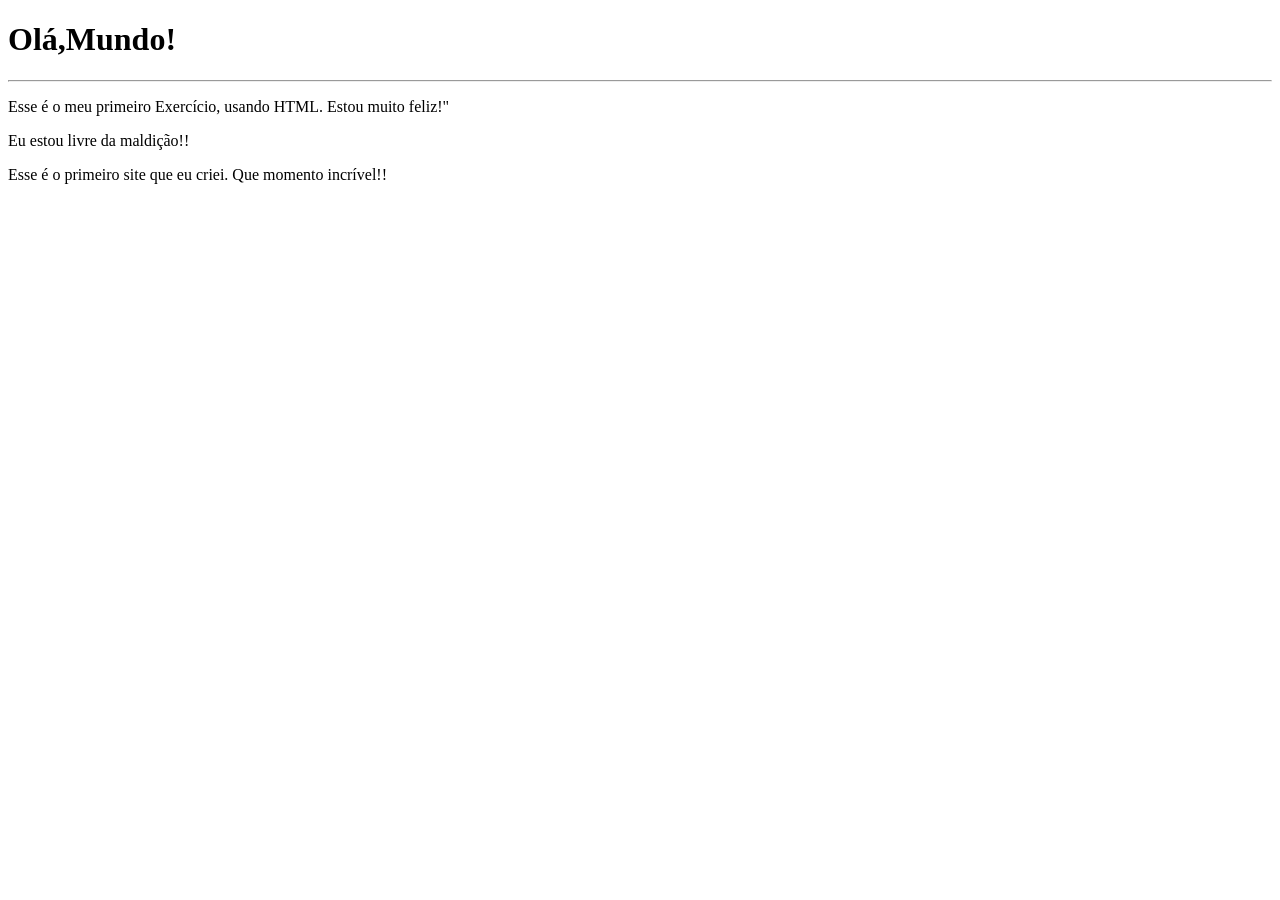
<file: Modulos/modulo1/exercicios/ex001/index.html>
<!DOCTYPE html>
<html lang="en">
<head>
    <meta charset="UTF-8">
    <meta name="viewport" content="width=device-width, initial-scale=1.0">
    <title>Meu primeiro exercício</title>
</head>
<body>
    <h1>Olá,Mundo!</h1>
    <hr>
    <p>Esse é o meu primeiro Exercício, usando HTML. Estou muito feliz!"</p>
    <p>Eu estou livre da maldição!!</p>
    <p>Esse é o primeiro site que eu criei. Que momento incrível!!</p>
    
    
</body>
</html>
</file>
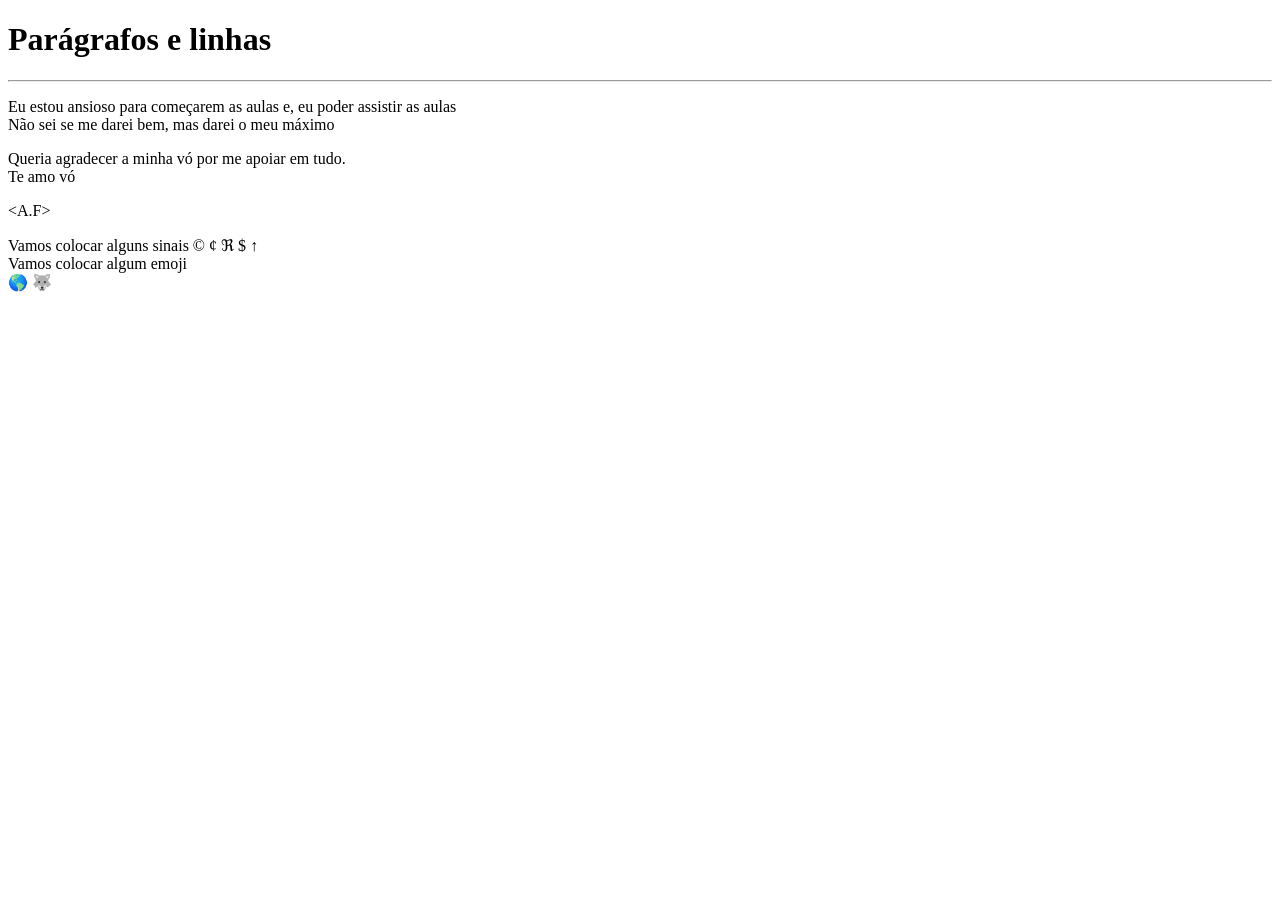
<file: Modulos/modulo1/exercicios/ex002/index.html>
<!DOCTYPE html>
<html lang="pt-br">
<head>
    <meta charset="UTF-8">
    <meta name="viewport" 
    content="width=device-width, initial-scale=1.0">
    <title>Parágrafos</title>
</head>
<body>
    <h1>Parágrafos e linhas</h1>
    <hr>
    <p>Eu estou ansioso para começarem as aulas e, eu poder assistir as aulas <br>Não sei se me darei bem, mas darei o meu máximo</p>
    <p>Queria agradecer a minha vó por me apoiar em tudo. <br>Te amo vó</p>
    <p>&lt;A.F&gt; <!--LESS THAN (Menor que), GREATER THAN (Maior que)--></p>
    <p>Vamos colocar alguns sinais
        &copy;
        &cent;
        &real;
        &dollar;
        &uparrow;
        <br>
        Vamos colocar algum emoji
        <br>
        &#x1F30E;
        &#x1F43A;
    </p>
    
</body>
</html>
</file>
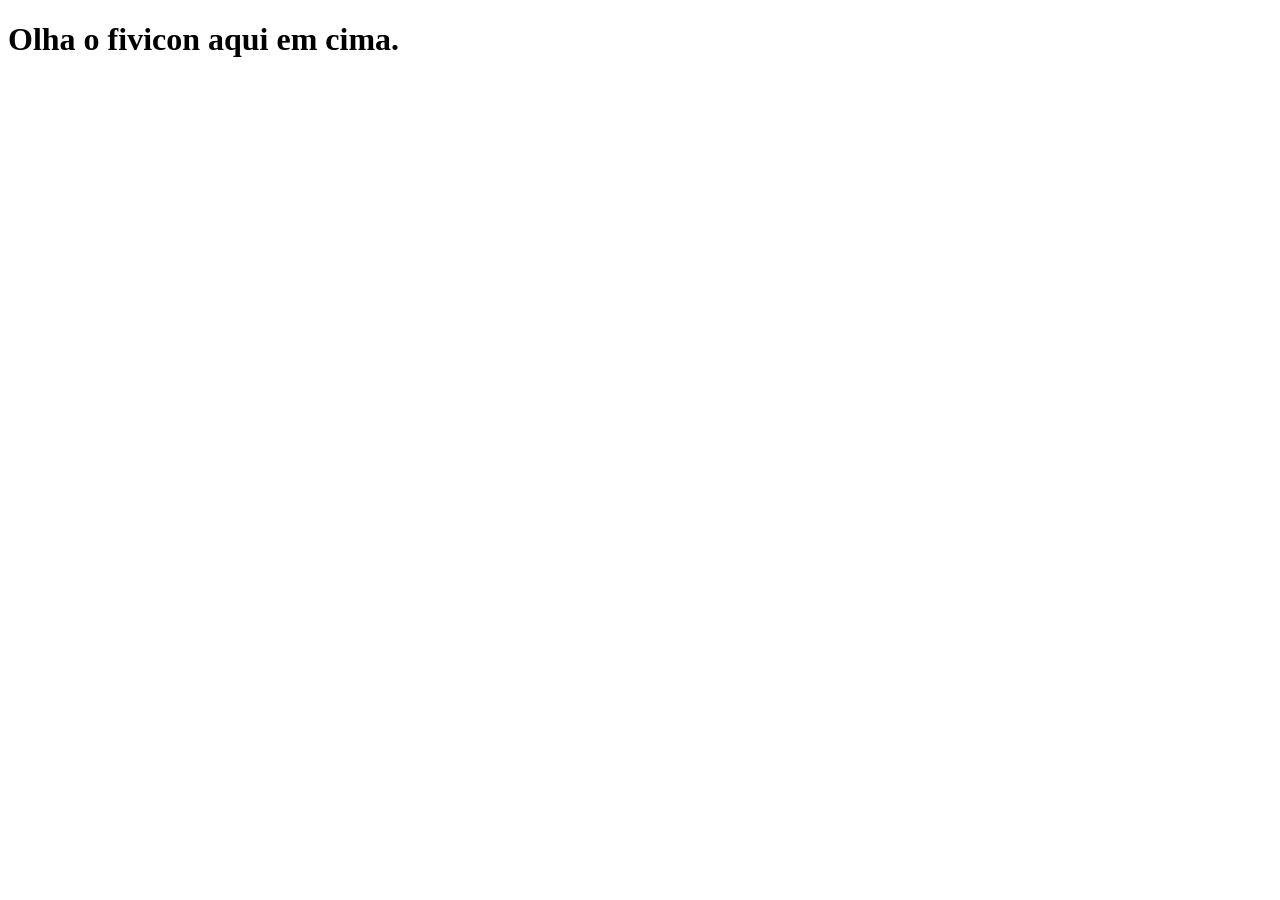
<file: Modulos/modulo1/exercicios/ex004/index.html>
<!DOCTYPE html>
<html lang="pt-br">
<head>
    <meta charset="UTF-8">
    <meta name="viewport" content="width=device-width, initial-scale=1.0">
    <link rel="shortcut icon" href="favicon.ico" type="image/x-icon">
    <title>Favicon</title>
</head>
<body>
    <h1>Olha o fivicon aqui em cima.</h1>
    
</body>
</html>
</file>
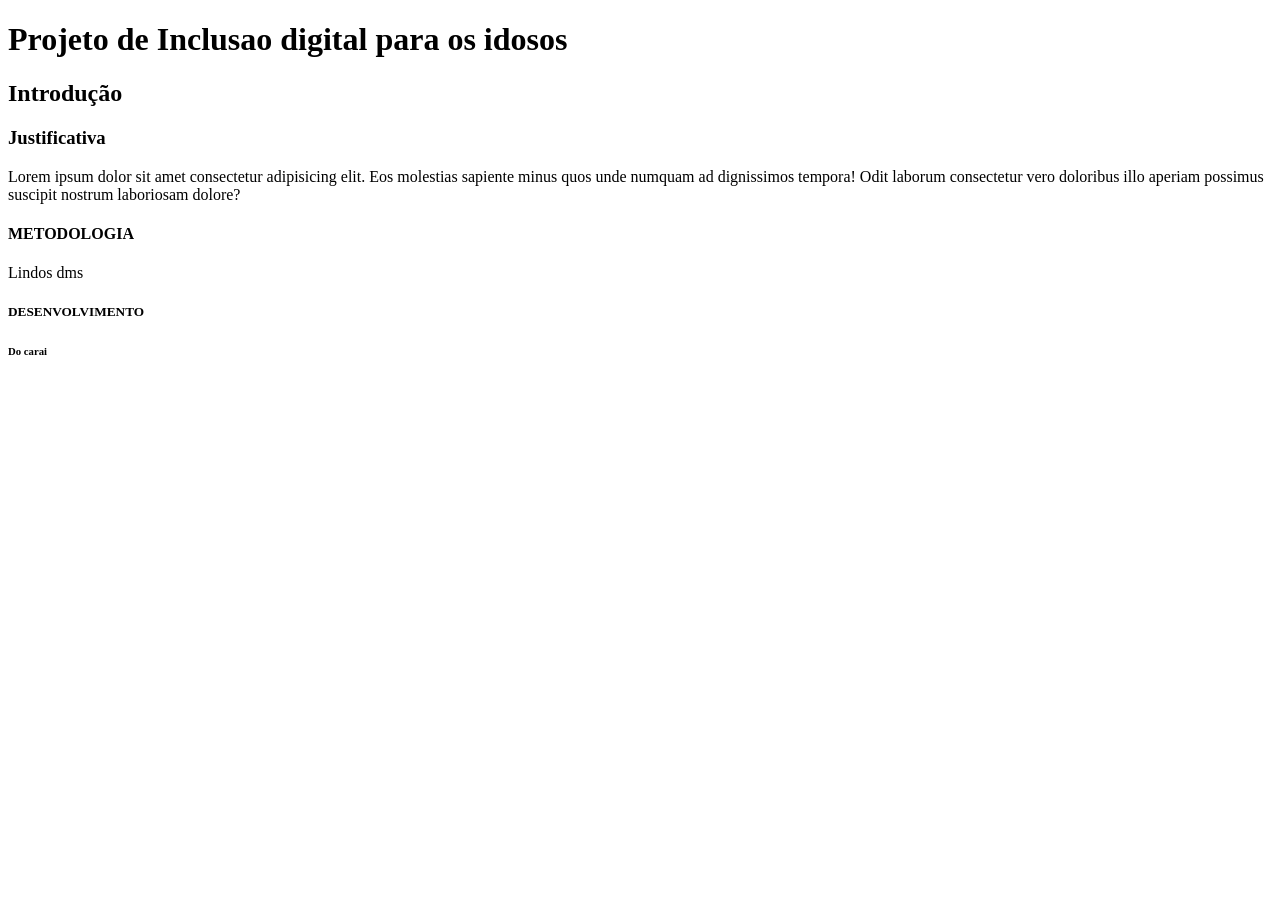
<file: Modulos/modulo1/exercicios/ex006/index.html>
<!DOCTYPE html>
<html lang="pt-br">
<head>
    <meta charset="UTF-8">
    <meta name="viewport" content="width=device-width, initial-scale=1.0">
    <link rel="shortcut icon" href="favicon.ico" type="image/x-icon">
    <title>Hierarquia de Titulos</title>
</head>
<body>
    <h1>Projeto de Inclusao digital para os idosos</h1>
    <h2>Introdução</h2>
    <h3>Justificativa</h3>
    <p>Lorem ipsum dolor sit amet consectetur adipisicing elit. Eos molestias sapiente minus quos unde numquam ad dignissimos tempora! Odit laborum consectetur vero doloribus illo aperiam possimus suscipit nostrum laboriosam dolore?</p>
    <h4>METODOLOGIA</h4>
    <p>Lindos dms</p>
    <h5>DESENVOLVIMENTO</h5>
    <H6>Do carai</H6>
</body>
</html>
</file>
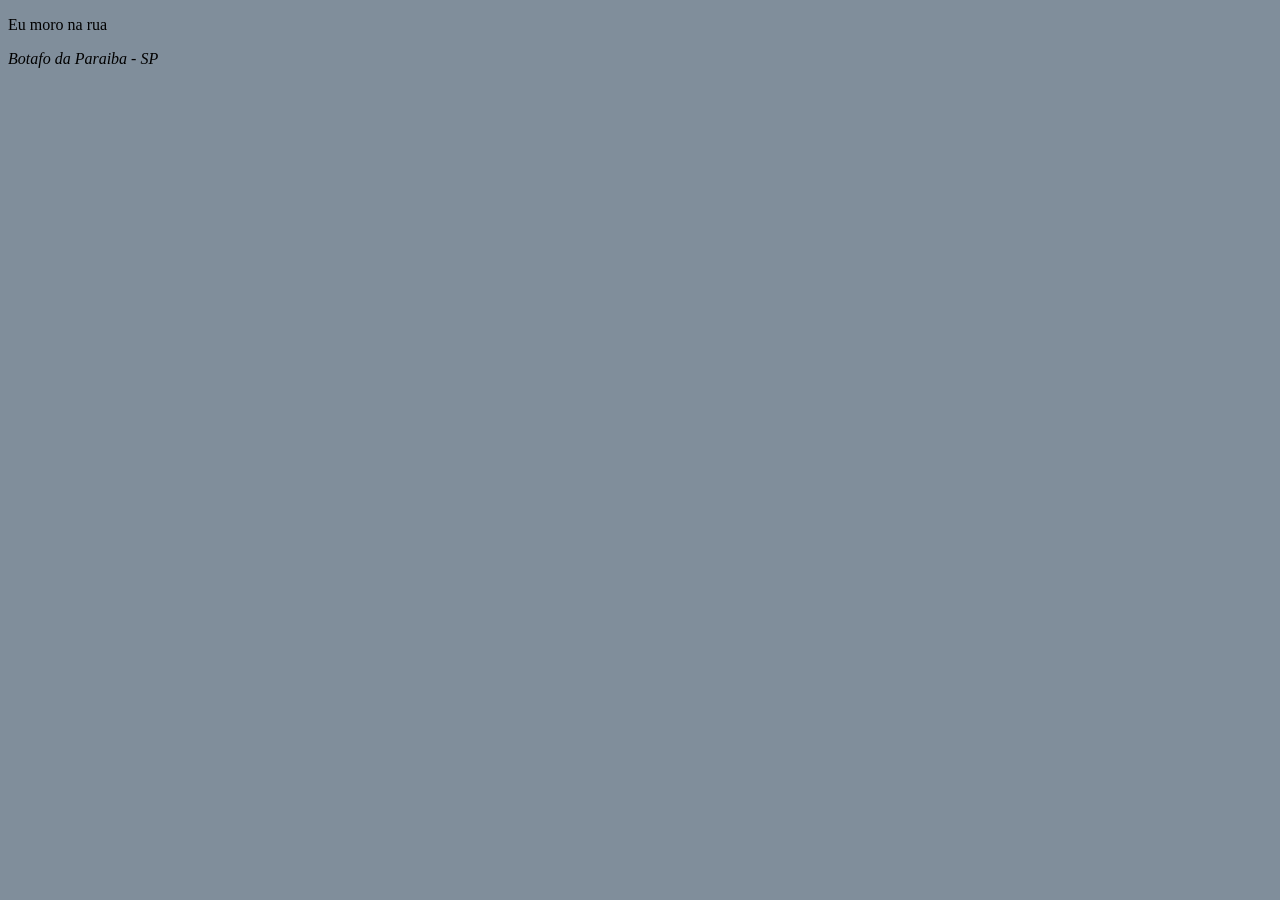
<file: Modulos/modulo1/exercicios/ex007/index.html>
<!DOCTYPE html>
<html lang="pt-br">
<head>
    <meta charset="UTF-8">
    <meta name="viewport" content="width=device-width, initial-scale=1.0">
    <link rel="shortcut icon" href="favicon.ico" type="image/x-icon">
    <title>Document</title>
    <style>
        body {
            background-color: rgb(128, 142, 155);
        }
    </style>
</head>
<body>
    <p>
        Eu moro na rua <address>Botafo da Paraiba - SP</address>
    </p>
    
</body>
</html>
</file>
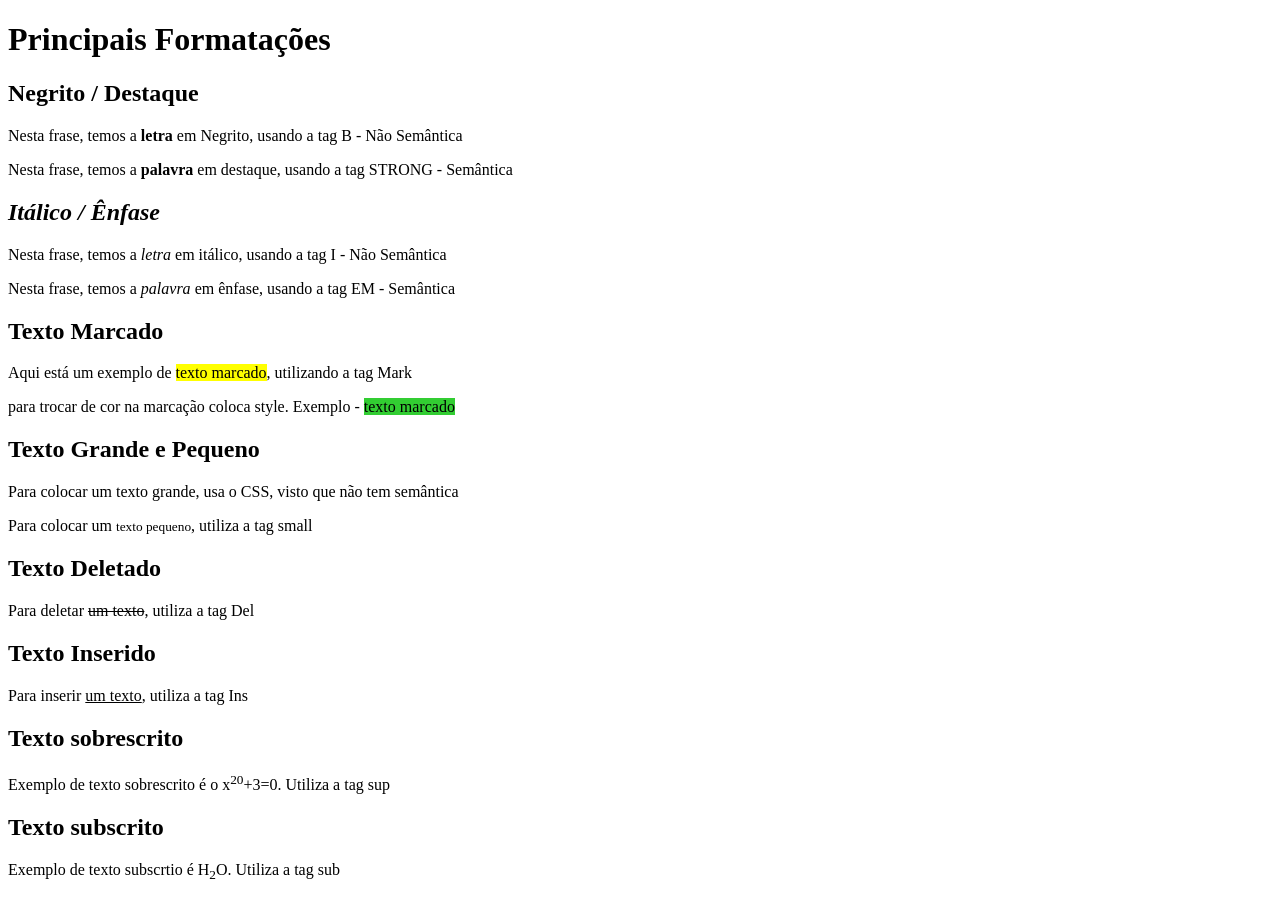
<file: Modulos/modulo1/exercicios/ex008/index.html>
<!DOCTYPE html>
<html lang="pt-br">
<head>
    <meta charset="UTF-8">
    <meta name="viewport" content="width=device-width, initial-scale=1.0">
    <link rel="shortcut icon" href="favicon.ico" type="image/x-icon">
    <title>Formatação de Textos</title>
</head>
<body>
    <h1>Principais Formatações</h1>
    <h2><strong>Negrito / Destaque</strong></h2>
    <p>Nesta frase, temos a <b>letra</b> em Negrito, usando a tag B - Não Semântica</p>
    <p>Nesta frase, temos a <strong>palavra</strong> em destaque, usando a tag STRONG - Semântica</p>
    <h2><em>Itálico / Ênfase</em></h2>
    <p>Nesta frase, temos a <i>letra</i> em itálico, usando a tag I - Não Semântica</p>
    <p>Nesta frase, temos a <em>palavra</em> em ênfase, usando a tag EM - Semântica</p>
    <h2>Texto Marcado</h2>
    <p>Aqui está um exemplo de <mark>texto marcado</mark>, utilizando a tag Mark</p>
    <p>para trocar de cor na marcação coloca style. Exemplo - <mark style="background-color: limegreen;">texto marcado</mark></p>
    <h2>Texto Grande e Pequeno</h2>
    <p>Para colocar um texto grande, usa o CSS, visto que não tem semântica</p>
    <p>Para colocar um <small>texto pequeno</small>, utiliza a tag small</p>
    <h2>Texto Deletado</h2>
    <p>Para deletar <del>um texto</del>, utiliza a tag Del</p>
    <h2>Texto Inserido</h2>
    <p>Para inserir <ins>um texto</ins>, utiliza a tag Ins</p>
    <h2>Texto sobrescrito</h2>
    <p>Exemplo de texto sobrescrito é o x<sup>20</sup>+3=0. Utiliza a tag sup</p>
    <h2>Texto subscrito</h2>
    <p>Exemplo de texto subscrtio é H<sub>2</sub>O. Utiliza a tag sub</p>

</body>
</html>
</file>
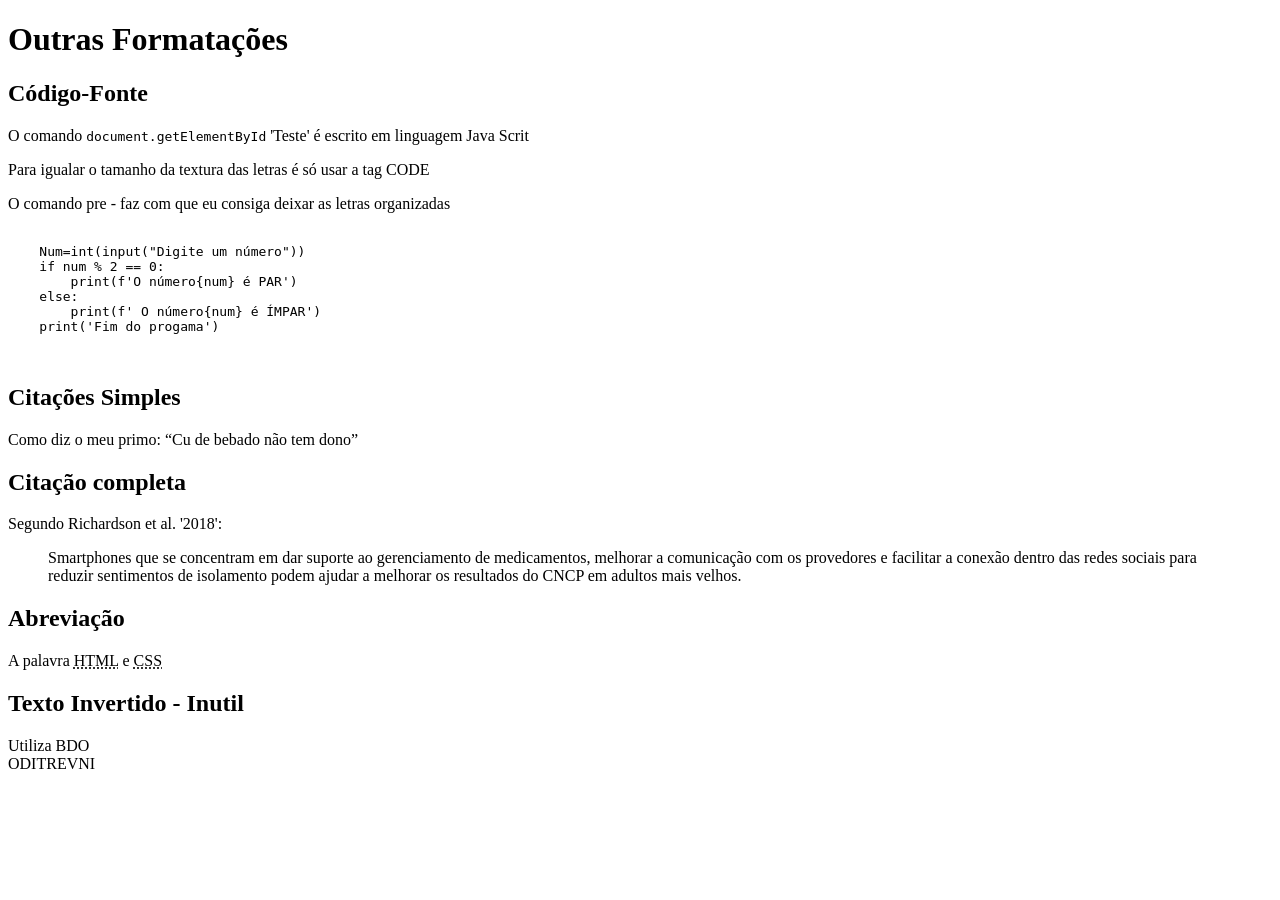
<file: Modulos/modulo1/exercicios/ex008b/index.html>
<!DOCTYPE html>
<html lang="pt-br">
<head>
    <meta charset="UTF-8">
    <meta name="viewport" content="width=device-width, initial-scale=1.0">
   <link rel="shortcut icon" href="favicon.ico" type="image/x-icon">
    <title>Outras formatações</title>
</head>
<body>
    <h1>Outras Formatações</h1>
    <h2>Código-Fonte</h2>
    <p>O comando <code>document.getElementById</code> 'Teste' é escrito em linguagem Java Scrit</p>
    <p>Para igualar o tamanho da textura das letras é só usar a tag CODE</p>
    <p>O comando pre - faz com que eu consiga deixar as letras organizadas</p>
    <pre>
        <code>
    Num=int(input("Digite um número"))
    if num % 2 == 0:
        print(f'O número{num} é PAR')
    else:
        print(f' O número{num} é ÍMPAR') 
    print('Fim do progama')
        </code>
    </pre>
    <h2>Citações Simples</h2>
    <p>Como diz o meu primo: <q>Cu de bebado não tem dono</q></p>
    
    <h2>Citação completa</h2>

    <p>Segundo Richardson et al. '2018': </p>
        <blockquote cite="https://pubmed.ncbi.nlm.nih.gov/28108642/">
            Smartphones que se concentram em dar suporte ao gerenciamento de medicamentos, melhorar a comunicação com os provedores e facilitar a conexão dentro das redes sociais para reduzir sentimentos de isolamento podem ajudar a melhorar os resultados do CNCP em adultos mais velhos.
        </blockquote>
    <h2> Abreviação</h2>
    <p>A palavra <abbr title="HyperText Markup Language">HTML</abbr> e <abbr title="Cascading Style Sheets">CSS</abbr></p>
    <h2>Texto Invertido - Inutil</h2>
    <p>Utiliza BDO <br> <bdo dir="rtl">INVERTIDO</bdo></p>
    
        

</body>
</html>
</file>
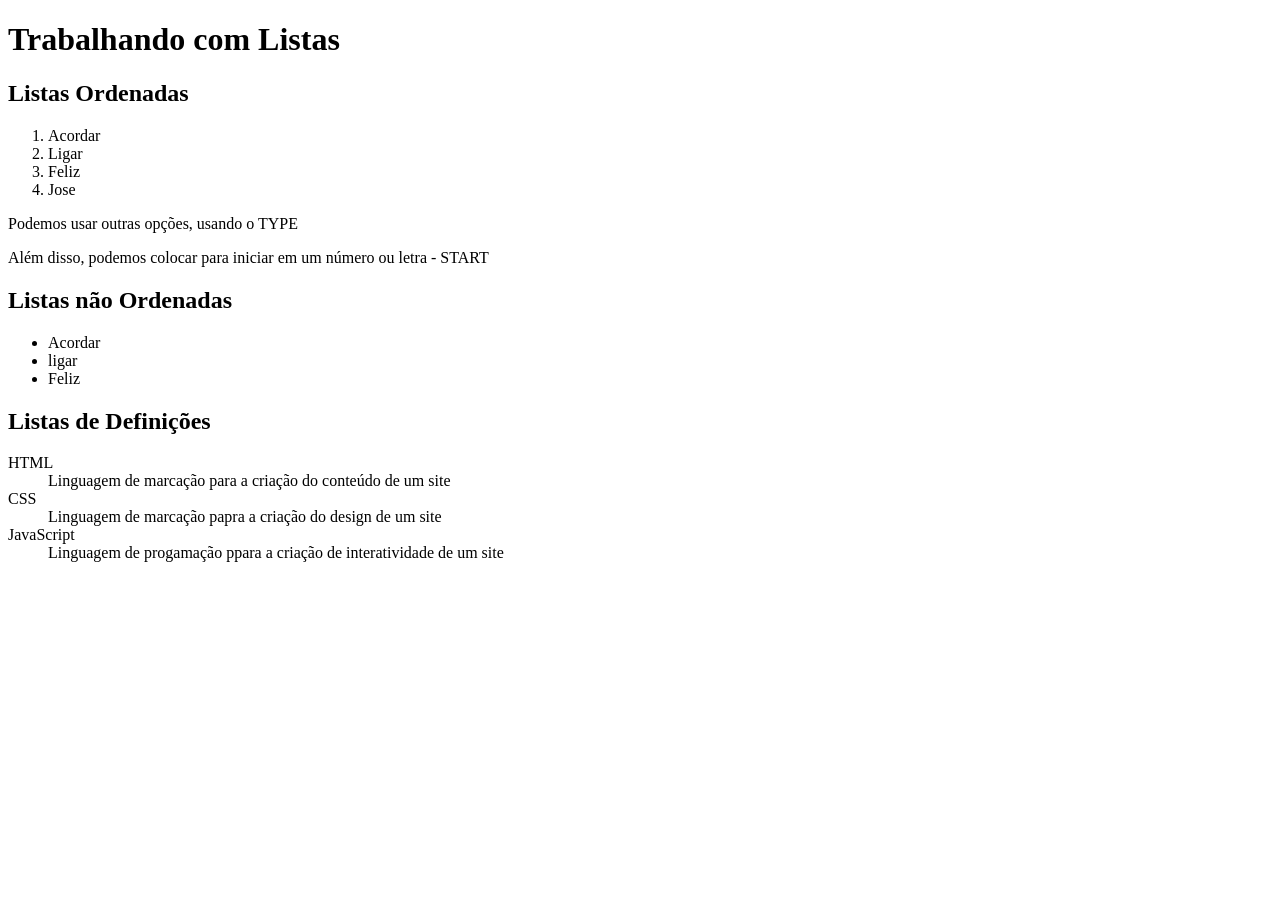
<file: Modulos/modulo1/exercicios/ex009/index.html>
<!DOCTYPE html>
<html lang="pt-br">
<head>
    <meta charset="UTF-8">
    <meta name="viewport" content="width=device-width, initial-scale=1.0">
    <link rel="shortcut icon" href="favicon.ico" type="image/x-icon">
    <title>Linhas</title>
</head>
<body>
   <h1>Trabalhando com Listas</h1>
   <h2>Listas Ordenadas</h2> 
   <ol> <!--1,A,a,I,i-->
    <li>Acordar</li>
    <li>Ligar</li>
    <li>Feliz</li>
    <li>Jose</li>
   </ol>
   <p>Podemos usar outras opções, usando o TYPE</p>
   <p>Além disso, podemos colocar para iniciar em um número ou letra - START</p>
   <h2>Listas não Ordenadas</h2> <!--disc,circle,square-->
   <ul>
    <li>Acordar</li>
    <li>ligar</li>
    <li>Feliz</li>
   </ul>
   <h2>Listas de Definições</h2> <!--dl>dt>dd-->
   <dl>
    <dt>HTML
        <dd>Linguagem de marcação para a criação do conteúdo de um site </dd>
    <dt>CSS
        <dd>Linguagem de marcação papra a criação do design de um site</dd>
    <dt>JavaScript
        <dd>Linguagem de progamação ppara a criação de interatividade de um site</dd>
    </dt>
    </dt>
    </dt>



   </dl>
   


    
</body>
</html>
</file>
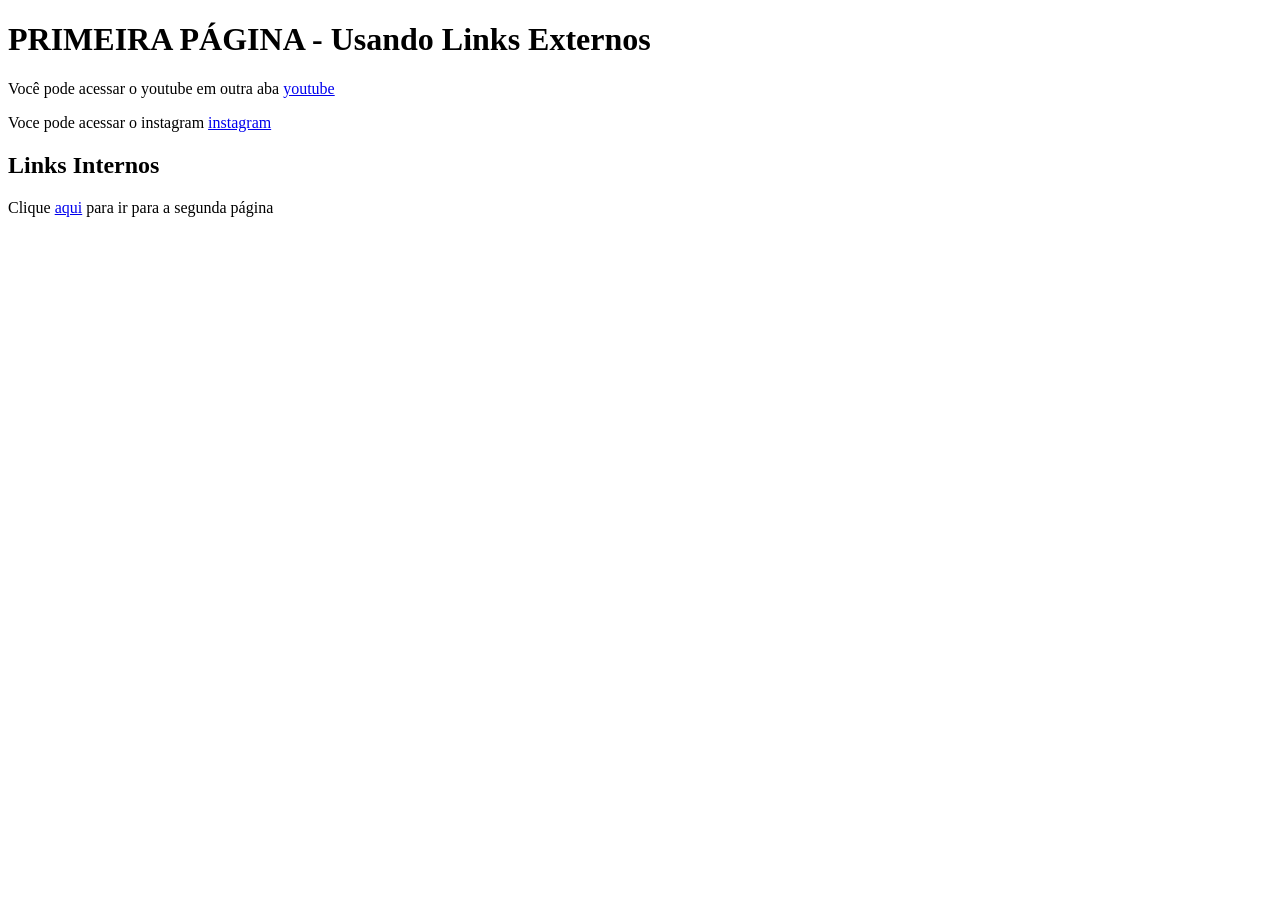
<file: Modulos/modulo1/exercicios/ex010/index.html>
<!DOCTYPE html>
<html lang="pt-br">
<head>
    <meta charset="UTF-8">
    <meta name="viewport" content="width=device-width, initial-scale=1.0">
    <title>Trabalhando com Link</title>
</head>
<body>
    <h1>PRIMEIRA PÁGINA - Usando Links Externos</h1>
    <p>Você pode acessar o youtube em outra aba <a href="https://www.youtube.com/" target="_blank" hreflang="pt-br" rel="external"> youtube</a></p>
    <p>Voce pode acessar o instagram <a href="https://www.instagram.com/" target="_self"hreflang="pt-br" rel="external">instagram</a></p>
    <h2>Links Internos</h2>
    <p>Clique <a href="Teste.html" target="_self" hreflang="pt-br"rel="next" >aqui</a> para ir para a segunda página</p>
    
        

</body>
</html>
</file>
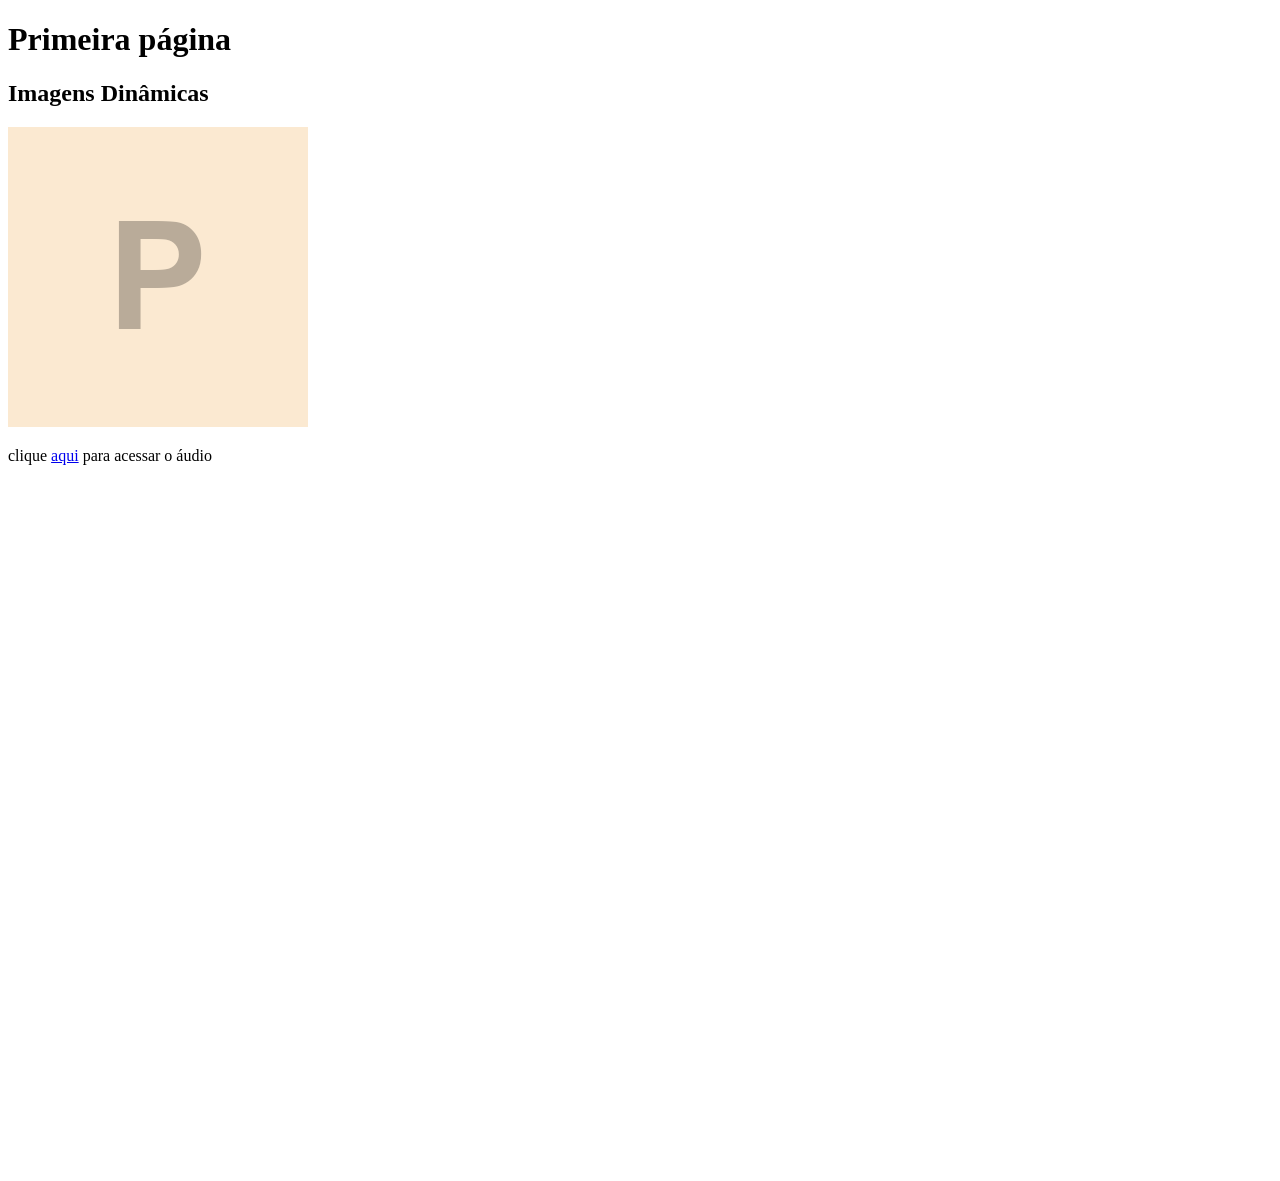
<file: Modulos/modulo1/exercicios/ex011/index.html>
<!DOCTYPE html>
<html lang="pt-br">
<head>
    <meta charset="UTF-8">
    <meta name="viewport" content="width=device-width, initial-scale=1.0">
    <link rel="shortcut icon" href="favicon.ico" type="image/x-icon">
    <title>Imagens</title>
</head>
    <h1>Primeira página</h1>
    <h2>Imagens Dinâmicas</h2>
        <picture>
            
            <source media="(max-width: 750px)" srcset="imagens/foto-p.png" type="image/png">
            <source media="(max-width: 1050px)" srcset="imagens/foto-m.png" type="image/png">
            <img src="imagens/foto-g.png" alt="Imagem grande">
        <p> clique <a href="audio.html" hreflang="pt-br" rel="next"> aqui</a> para acessar o áudio</p>    
        </picture>



    </audio>
<body>
    
</body>
</html>
</file>
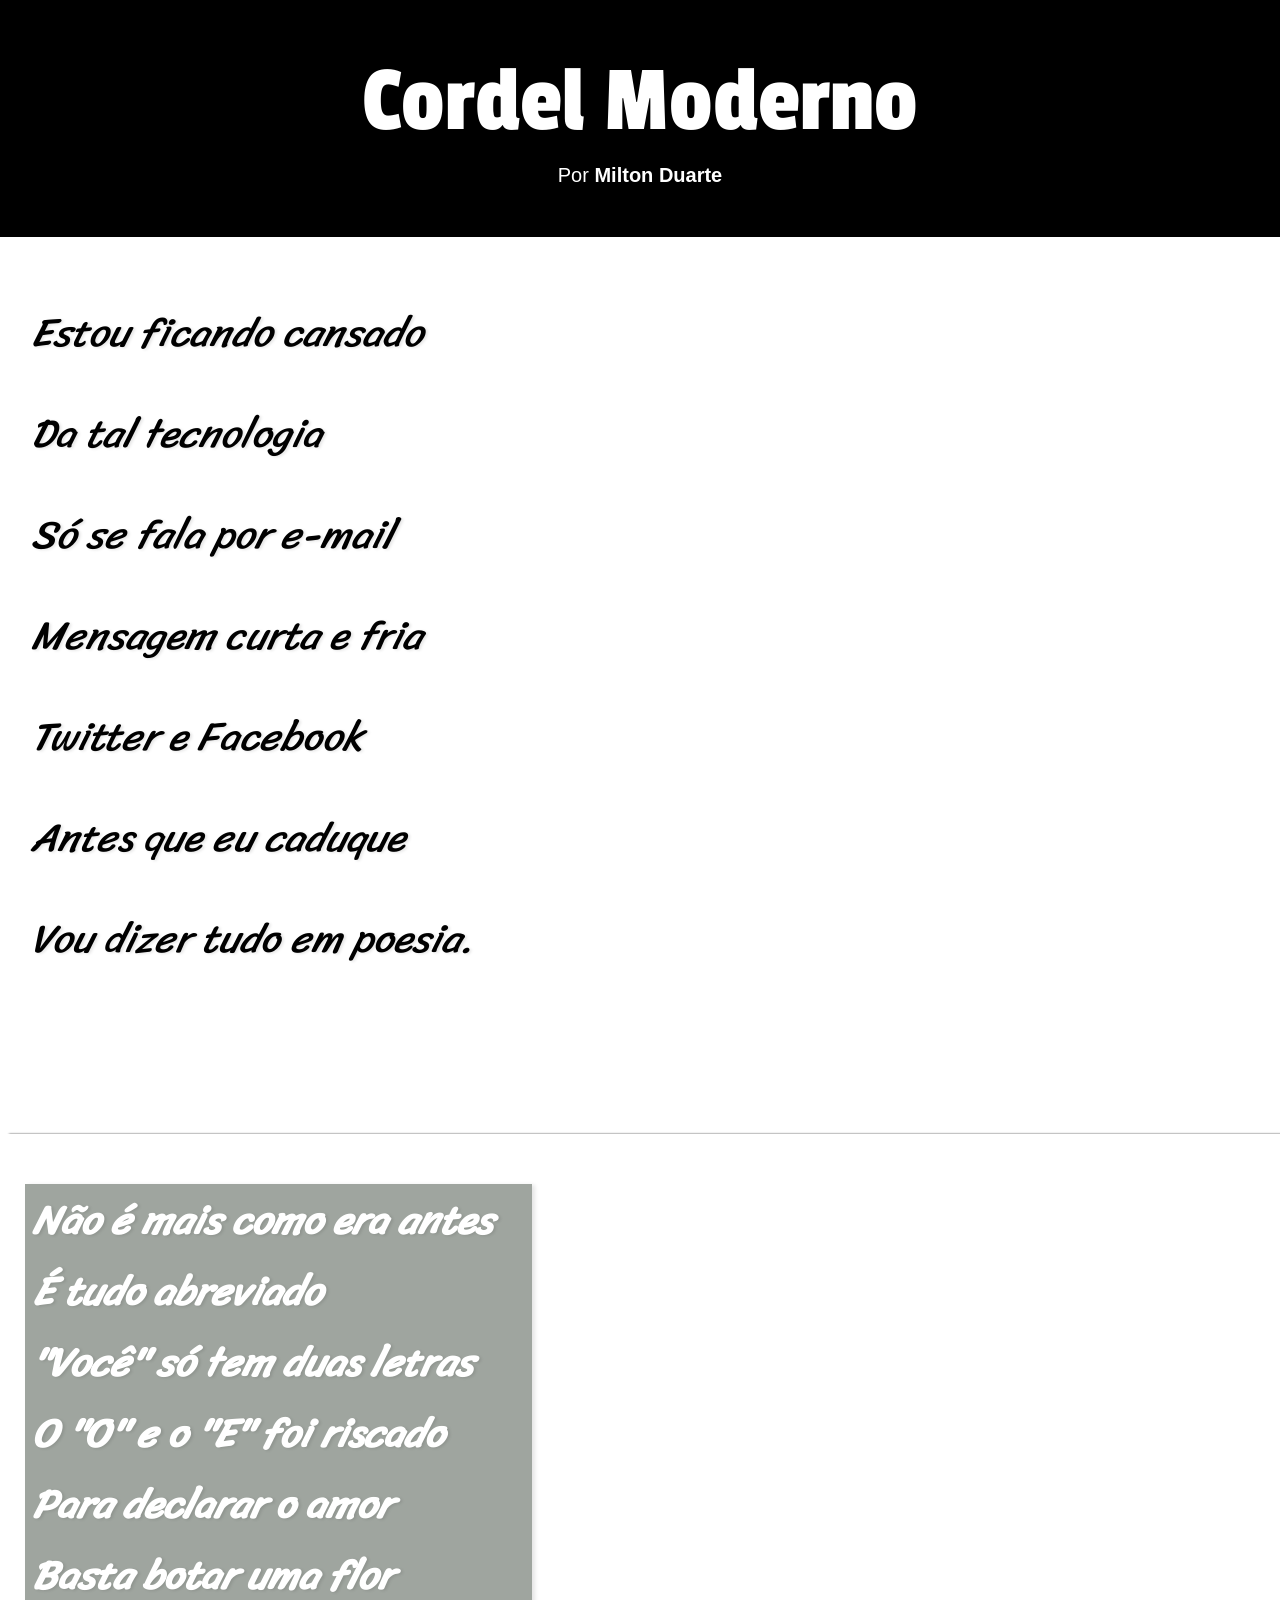
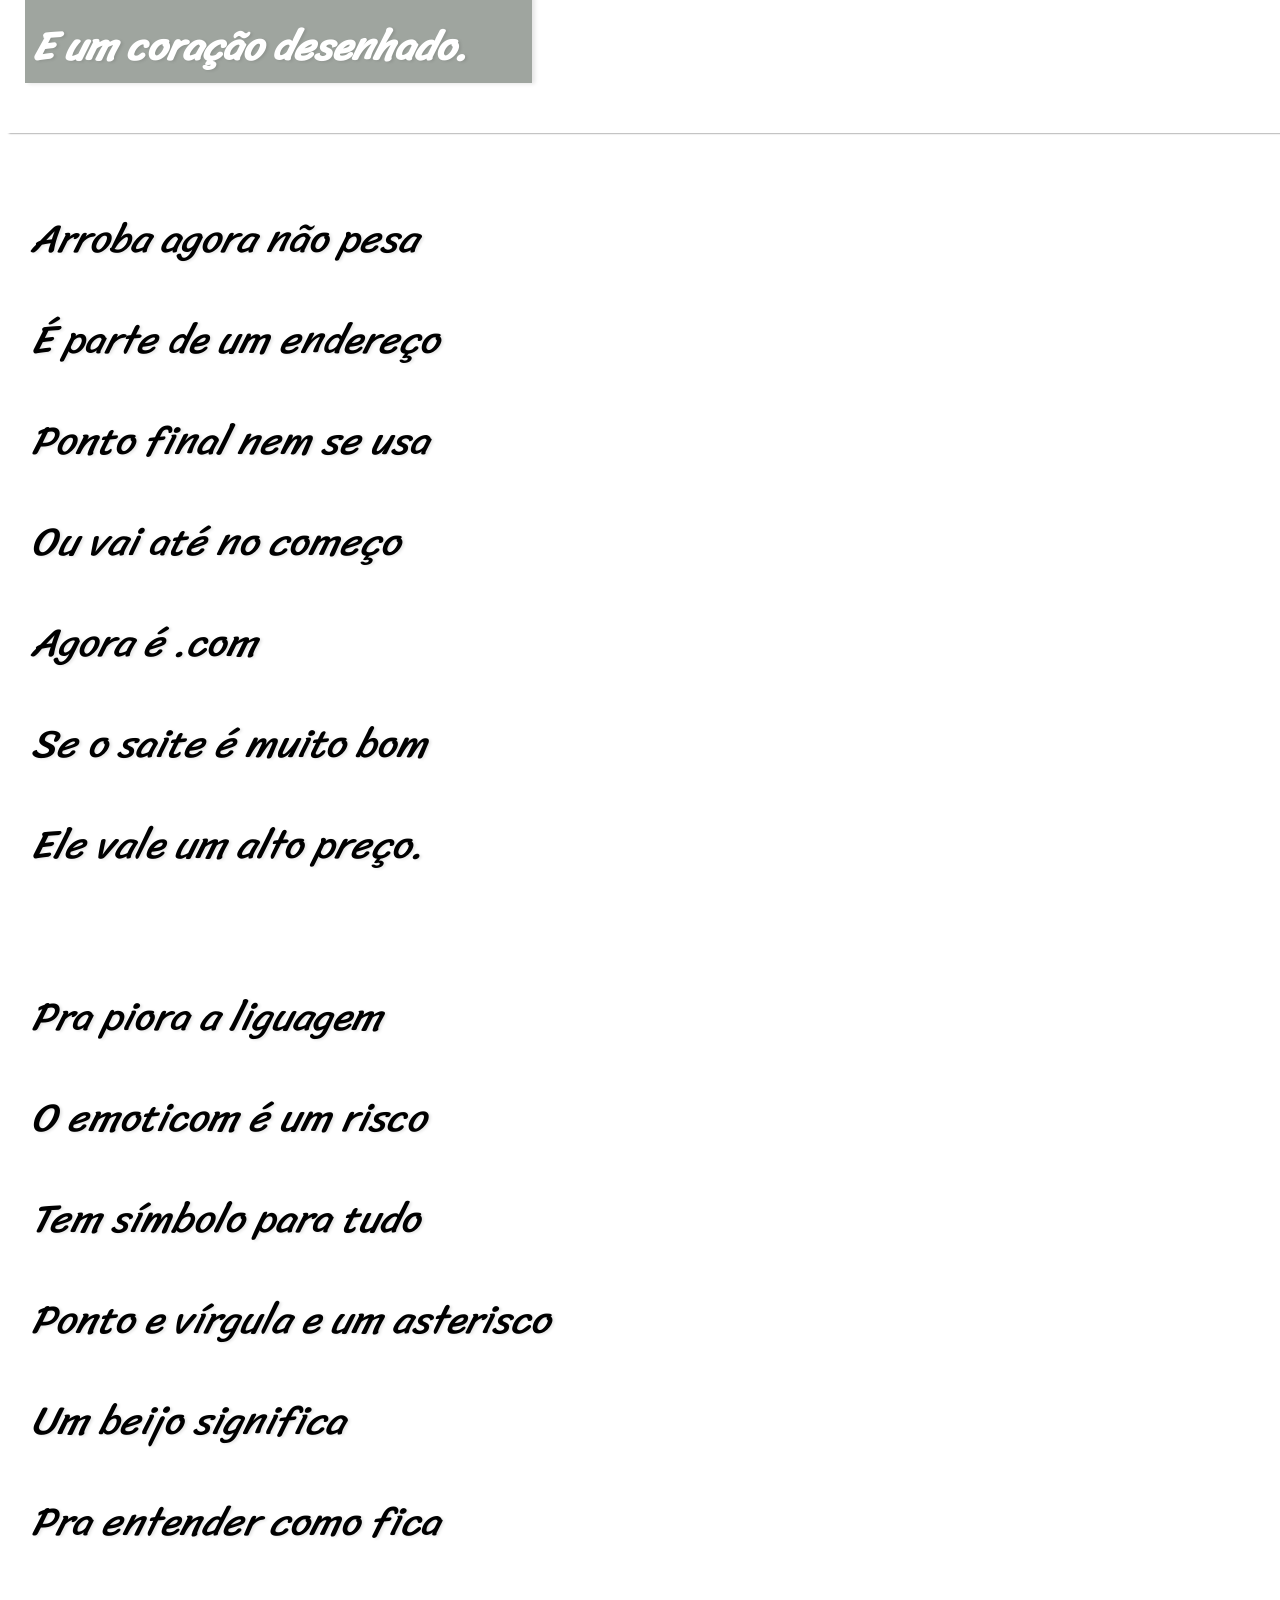
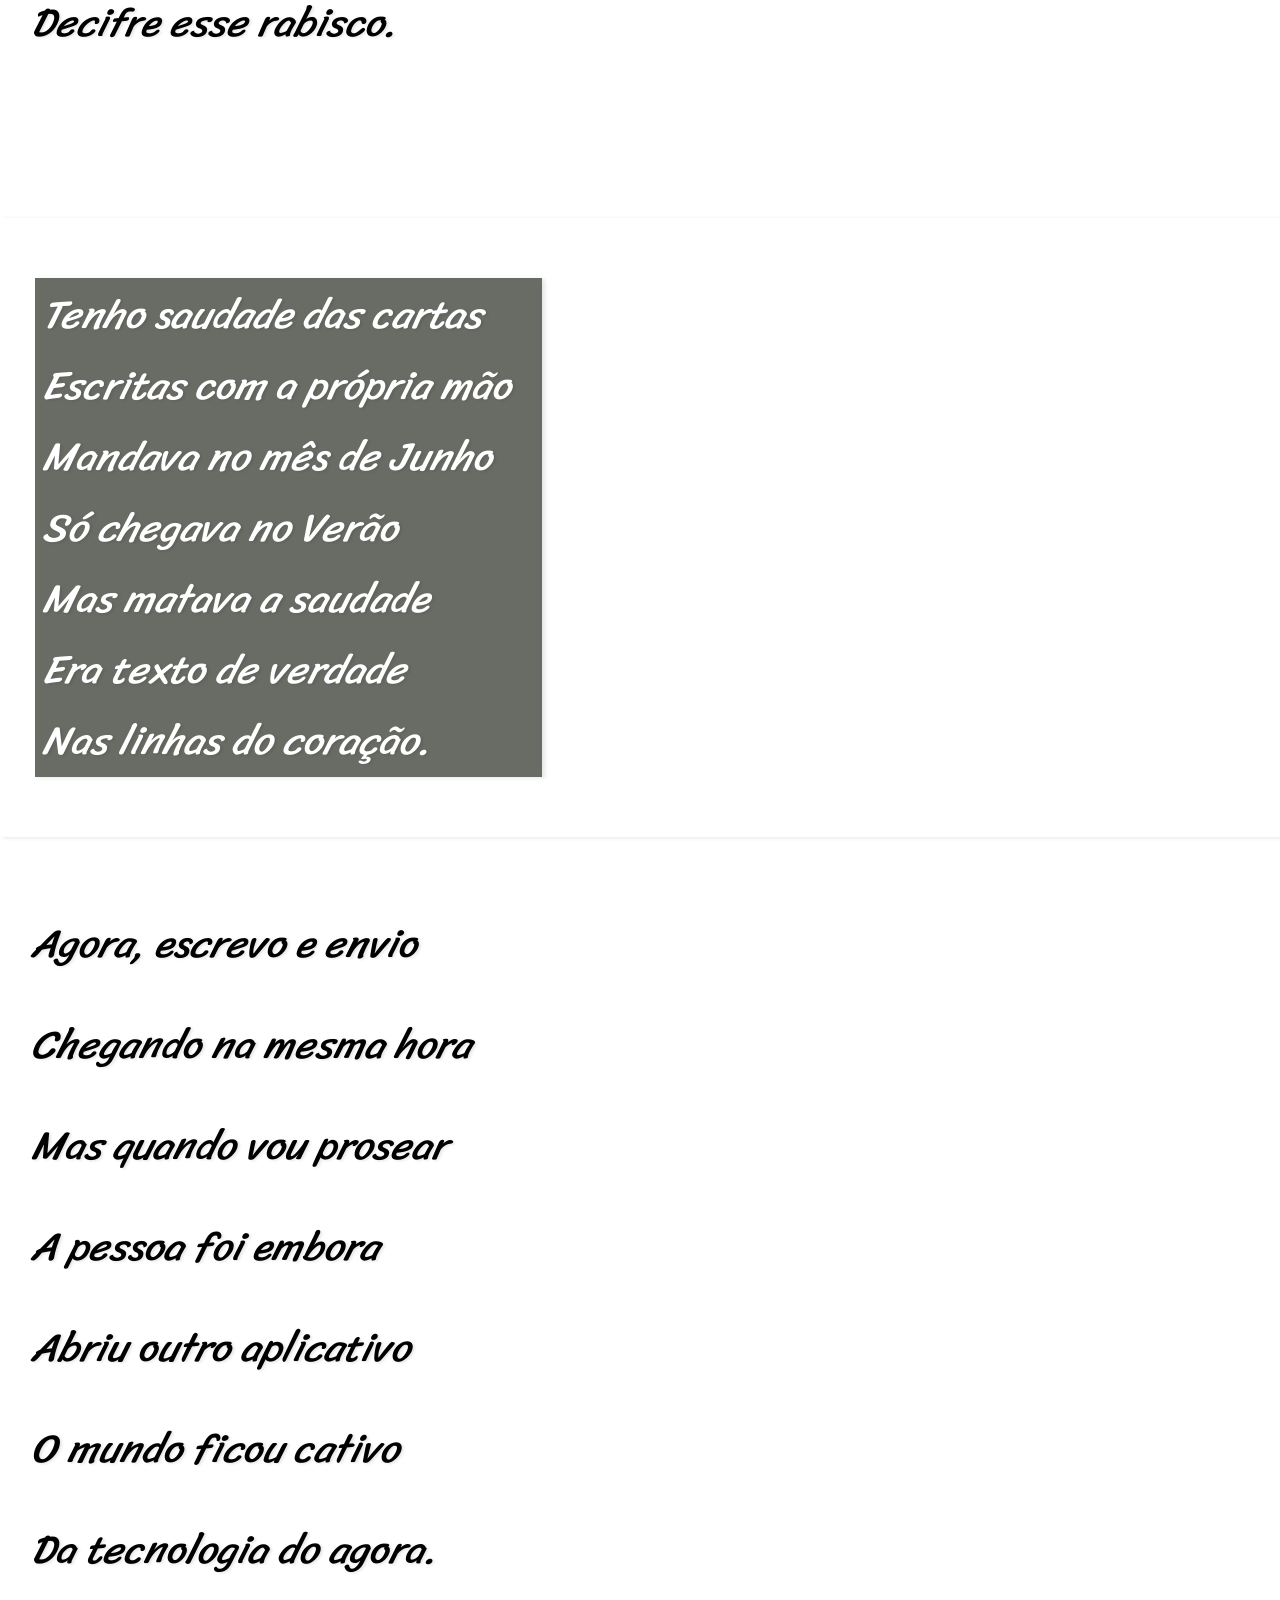
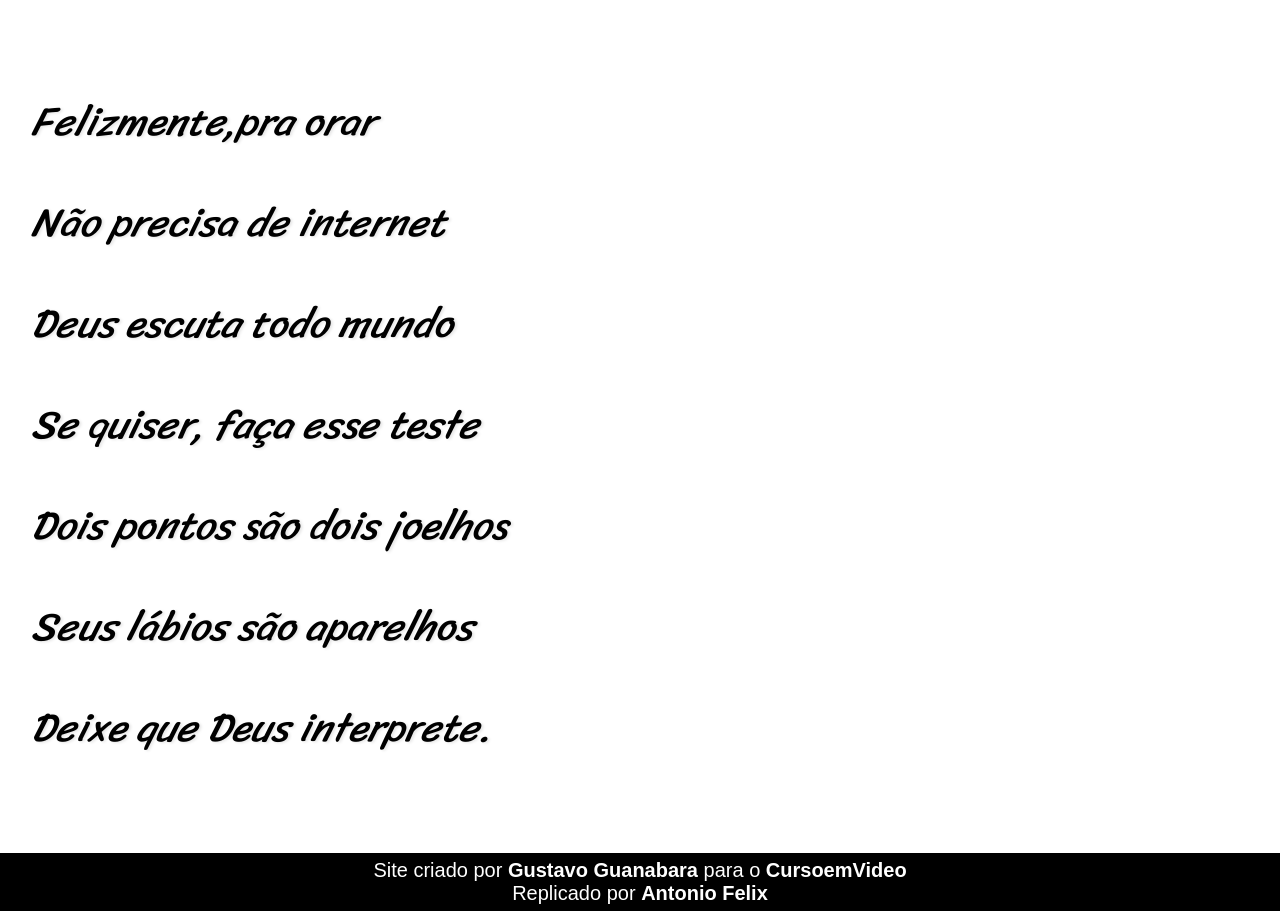
<file: Modulos/modulo3/desafios/d11/index.html>
<!DOCTYPE html>
<html lang="pt-br">
<head>
    <meta charset="UTF-8">
    <meta name="viewport" content="width=device-width, initial-scale=1.0">
    <link rel="shortcut icon" href="icone/favicon.ico" type="image/x-icon">
    <title>Cordel Moderno</title>
    <link rel="stylesheet" href="estilo/style.css">
    
</head>
<body>
    <header>
        <h1>Cordel Moderno</h1>
        
        <p>Por <strong><a href="https://www.recantodasletras.com.br/poesias/3186743" target="_blank" rel="external">Milton Duarte</a></strong></p>
    </header>
    <main>
        <!--Conteudo principal-->
        <p>Estou ficando cansado</p>
        <p>Da tal tecnologia</p>
        <p>Só se fala por e-mail</p>
        <p>Mensagem curta e fria</p>
        <p>Twitter e Facebook</p>
        <p>Antes que eu caduque</p>
        <p class="afastar">Vou dizer tudo em poesia.</p>
        
        
        <section id="wp1">
            <!--Conteudo do wallpaper 1 -->
            
            <div id="q1">
                <p>Não é mais como era antes</p>
                <p>É tudo abreviado</p>
                <p>"Você" só tem duas letras</p>
                <p>O "O" e o "E" foi riscado</p>
                <p>Para declarar o amor</p>
                <p>Basta botar uma flor</p>
                <p>E um coração desenhado.</p>
            </div>
        </section>
        
        <p>Arroba agora não pesa</p>
        <p>É parte de um endereço</p>
        <p>Ponto final nem se usa </p>
        <p>Ou vai até no começo</p>
        <p>Agora é .com</p>
        <p>Se o saite é muito bom</p>
        <p>Ele vale um alto preço.</p>

        <br>

        <p>Pra piora a liguagem</p>
        <p>O emoticom é um risco</p>
        <p>Tem símbolo para tudo </p>
        <p>Ponto e vírgula e um asterisco</p>
        <p>Um beijo significa</p>
        <p>Pra entender como fica</p>
        <p>Decifre esse rabisco.</p>

        <section id="wp2">
            <!--Conteudo do wallpaper 2-->

            <div id="q2">
                <p>Tenho saudade das cartas</p>
                <p>Escritas com a própria mão</p>
                <p>Mandava no mês de Junho</p>
                <p>Só chegava no Verão</p>
                <p>Mas matava a saudade</p>
                <p>Era texto de verdade</p>
                <p>Nas linhas do coração.</p>
            </div>
        </section>
        
        <br> 

        <p>Agora, escrevo e envio</p>
        <p>Chegando na mesma hora</p>
        <p>Mas quando vou prosear </p>
        <p>A pessoa foi embora</p>
        <p>Abriu outro aplicativo</p>
        <p>O mundo ficou cativo</p>
        <p>Da tecnologia do agora.</p>

        <br>

        <p>Felizmente,pra orar</p>
        <p>Não precisa de internet</p>
        <p>Deus escuta todo mundo </p>
        <p>Se quiser, faça esse teste</p>
        <p>Dois pontos são dois joelhos</p>
        <p>Seus lábios são aparelhos</p>
        <p>Deixe que Deus interprete.</p>

    </main>
    
    <footer>
        <p>Site criado por <strong><a href="https://gustavoguanabara.github.io/" target="_blank" rel="external">Gustavo Guanabara</a></strong> para o <strong><a href="https://www.cursoemvideo.com/" target="_blank" rel="external">CursoemVideo</a></strong> <br> Replicado por <strong><a href="https://www.instagram.com/antonio.felixx/" target="_blank" rel="external">Antonio Felix</a></strong></p>
    </footer>
</body>
</html>
</file>
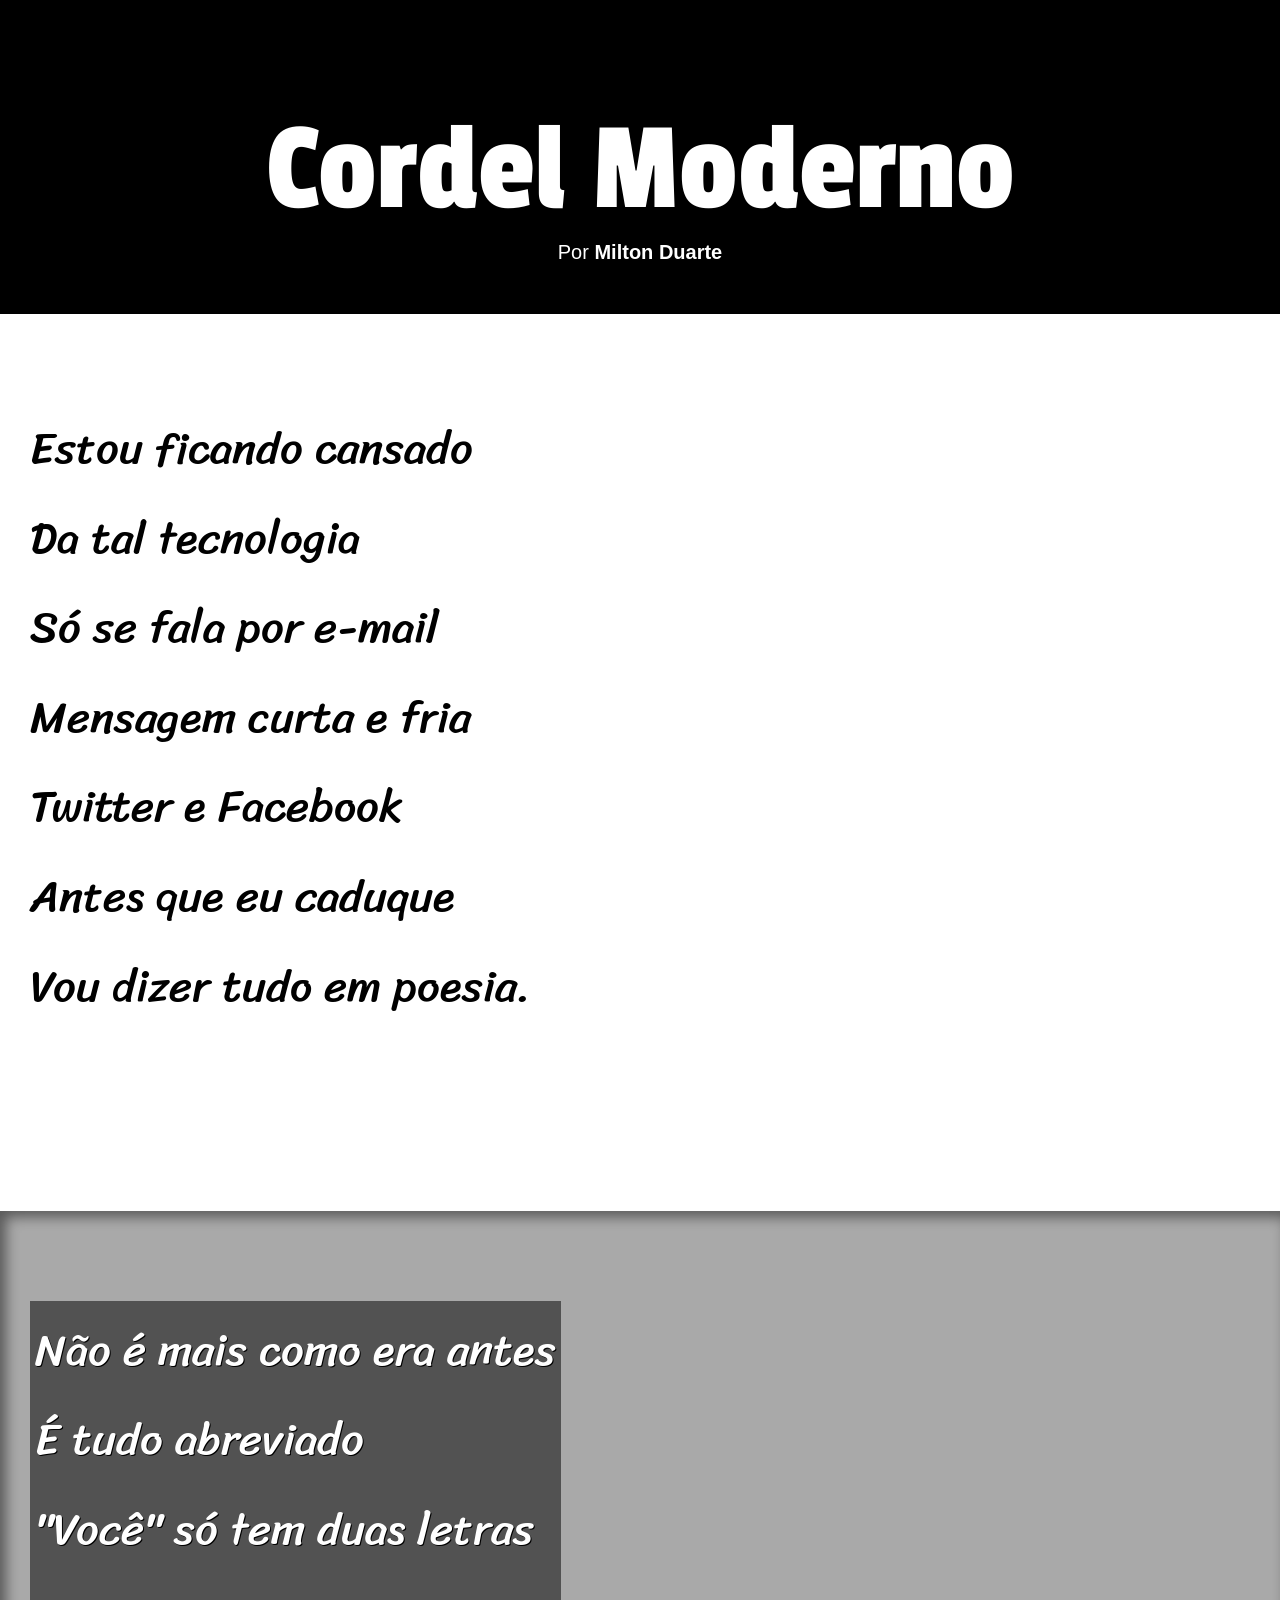
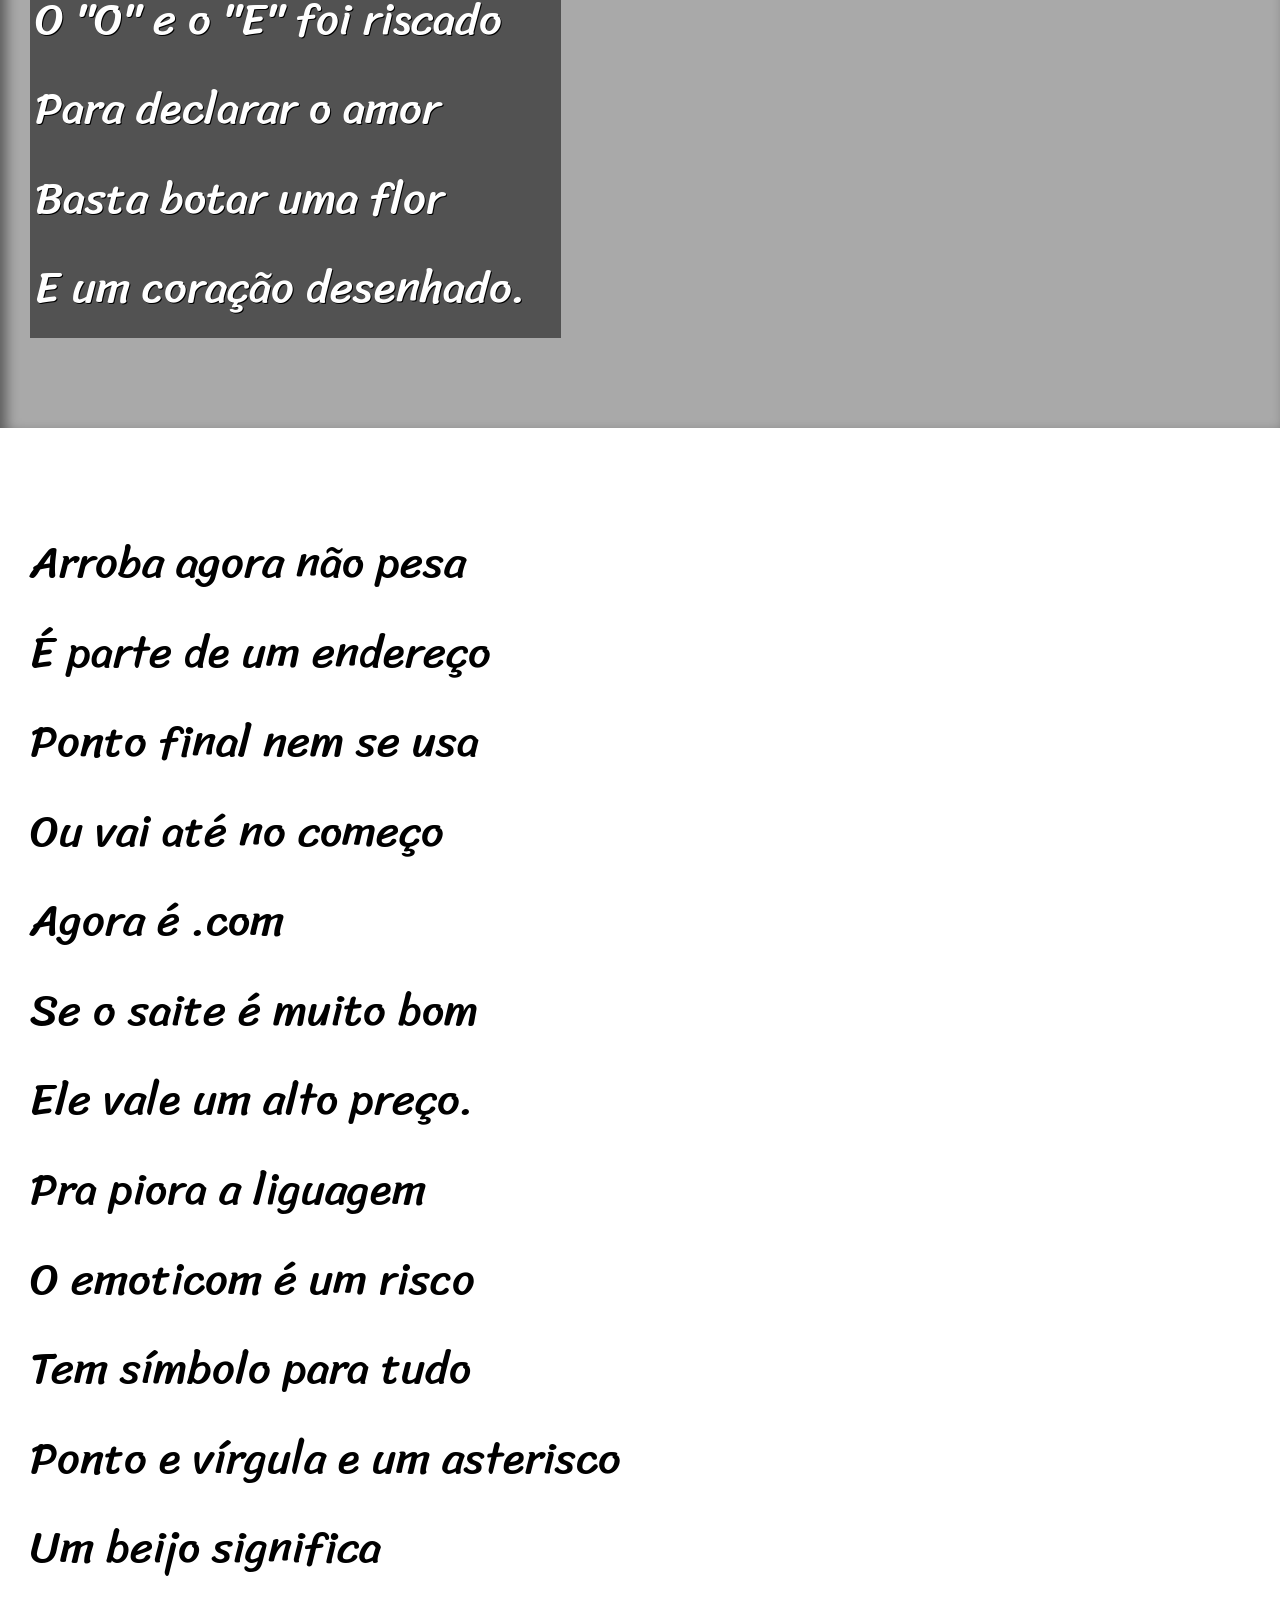
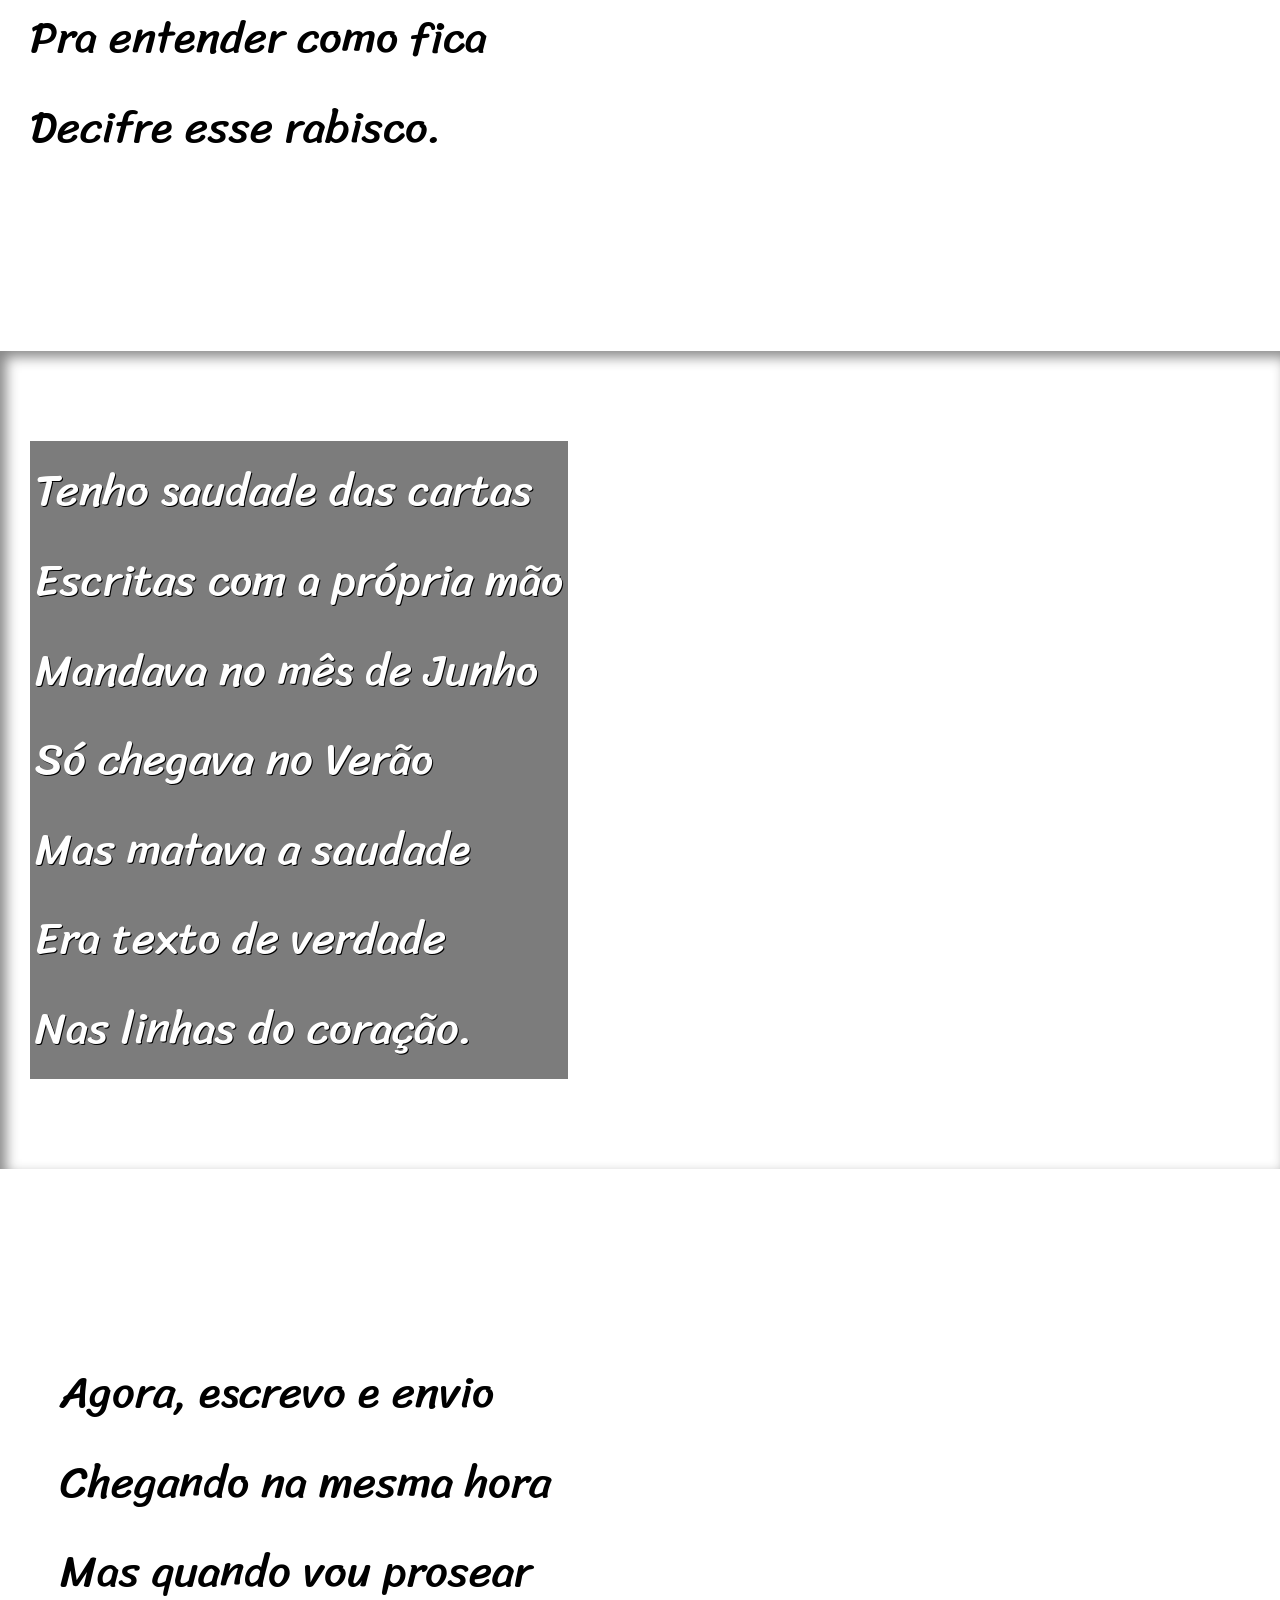
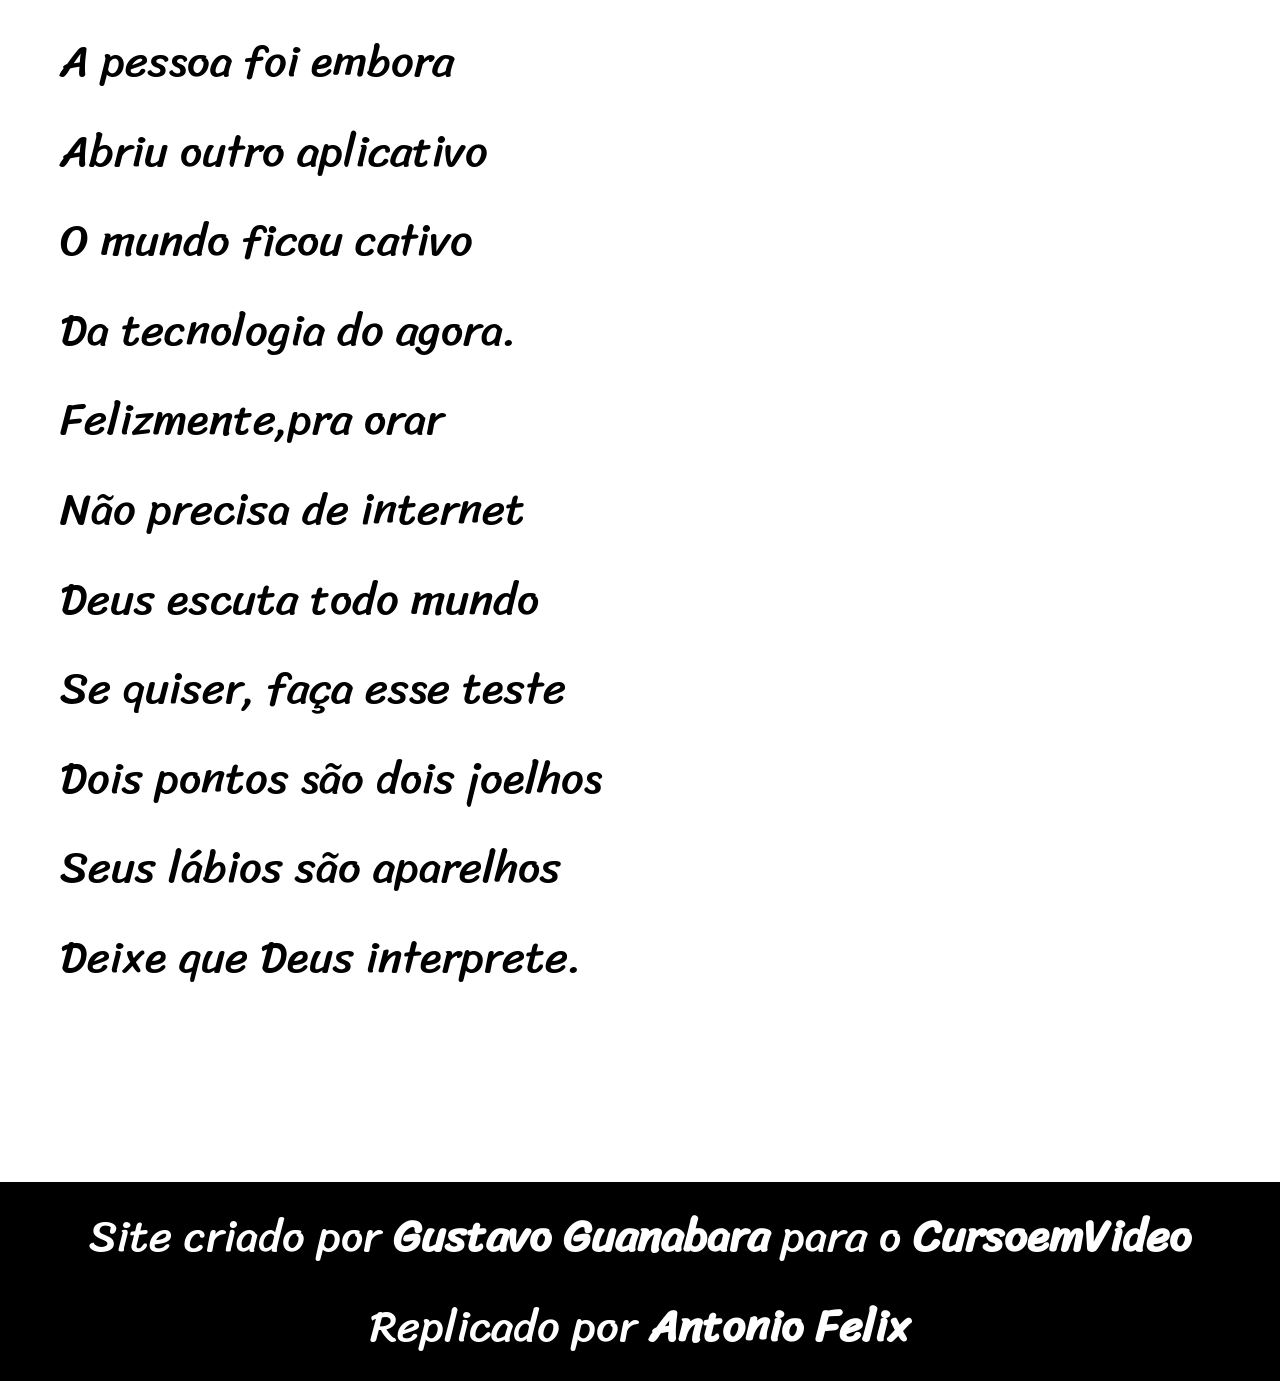
<file: Modulos/modulo3/desafios/d12/index.html>
<!DOCTYPE html>
<html lang="pt-br">
<head>
    <meta charset="UTF-8">
    <meta name="viewport" content="width=device-width, initial-scale=1.0">
    <link rel="shortcut icon" href="icone/favicon.ico" type="image/x-icon">
    <title>Cordel Moderno</title>
    <link rel="stylesheet" href="estilo/style.css">
    
</head>
<body>
    <header>
        <h1>Cordel Moderno</h1>
        
        <p>
            Por <strong><a href="https://www.recantodasletras.com.br/poesias/3186743" target="_blank" rel="external">Milton Duarte</a></strong>
        </p>
    </header>
        
        <section class="conteudo">
            <p>
                Estou ficando cansado <br>
                Da tal tecnologia <br>
                Só se fala por e-mail <br>
                Mensagem curta e fria <br>
                Twitter e Facebook <br>
                Antes que eu caduque <br>
                Vou dizer tudo em poesia.
            </p>
        </section>
        
        
        <section class="imagem" id="wp1">
            <!--Conteudo do wallpaper 1 -->
            
                <p>
                    Não é mais como era antes <br>
                    É tudo abreviado <br>
                    "Você" só tem duas letras <br>
                    O "O" e o "E" foi riscado <br>
                    Para declarar o amor <br>
                    Basta botar uma flor <br>
                    E um coração desenhado.
                </p>
        </section>
        
        <section class="conteudo">
            <p>
                Arroba agora não pesa <br>
                É parte de um endereço <br>
                Ponto final nem se usa  <br>
                Ou vai até no começo <br>
                Agora é .com <br>
                Se o saite é muito bom <br>
                Ele vale um alto preço. <br>

                Pra piora a liguagem <br>
                O emoticom é um risco <br>
                Tem símbolo para tudo  <br>
                Ponto e vírgula e um asterisco <br>
                Um beijo significa <br>
                Pra entender como fica <br>
                Decifre esse rabisco.
            </p>
 <br>
        <section class="imagem" id="wp2">
            <!--Conteudo wallpaper 2-->
                <p>
                    Tenho saudade das cartas <br>
                    Escritas com a própria mão <br>
                    Mandava no mês de Junho <br>
                    Só chegava no Verão <br>
                    Mas matava a saudade <br>
                    Era texto de verdade <br>
                    Nas linhas do coração.
                </p>
            
        </section>
        
        <br> 

        <section class="conteudo">
            <p>
                Agora, escrevo e envio <br>
                Chegando na mesma hora <br>
                Mas quando vou prosear  <br>
                A pessoa foi embora <br>
                Abriu outro aplicativo <br>
                O mundo ficou cativo <br>
                Da tecnologia do agora. <br>
            
                Felizmente,pra orar <br>
                Não precisa de internet <br>
                Deus escuta todo mundo  <br>
                Se quiser, faça esse teste <br>
                Dois pontos são dois joelhos <br>
                Seus lábios são aparelhos <br>
                Deixe que Deus interprete.
        </p>
        </section>

    
    <footer>
        <p>
            Site criado por <strong><a href="https://gustavoguanabara.github.io/" target="_blank" rel="external">Gustavo Guanabara</a></strong> para o <strong><a href="https://www.cursoemvideo.com/" target="_blank" rel="external">CursoemVideo</a></strong> <br> Replicado por <strong><a href="https://www.instagram.com/antonio.felixx/" target="_blank" rel="external">Antonio Felix</a></strong></p>
    </footer>
</body>
</html>
</file>
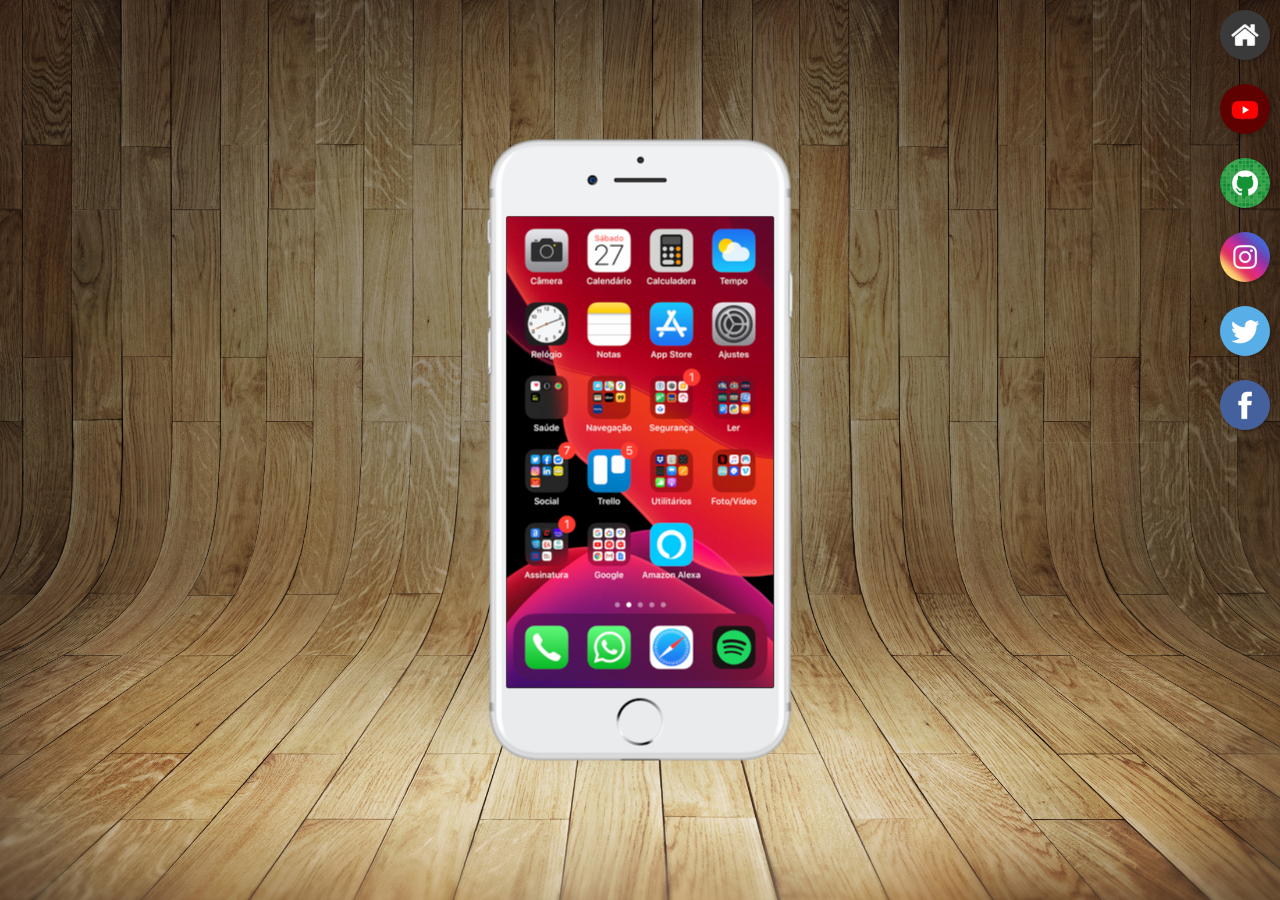
<file: Modulos/modulo4/desafio/d13/index.html>
<!DOCTYPE html>
<html lang="pt-br">
<head>
    <meta charset="UTF-8">
    <meta name="viewport" content="width=device-width, initial-scale=1.0">
    <title>Teste</title>
    <link rel="stylesheet" href="estilos/style.css">
</head>
<body>
    <main>
        <section id="telefone">
            <iframe src="paginas/home.html" frameborder="0" name="tela" id="tela">

            </iframe>
        </section>

        <section id="redes-sociais">
            
            
                <a href="paginas/home.html" target="tela">
                     <img src="logos/logo-home.jpg" alt="logo home">
                </a>
                
                <br>

                <a href="paginas/youtube.html" target="tela">
                    <img src="logos/logo-youtube.jpg" alt="logo youtube">
                </a>

                <br>

                <a href="paginas/github.html" target="tela">
                    <img src="logos/logo-github.jpg" alt="logo github">
                </a>

                <br>

                <a href="paginas/instagram.html" target="tela">
                    <img src="logos/logo-instagram.jpg" alt="logo instagram">
                </a>

                <br>

                <a href="paginas/twitter.html" target="tela">
                    <img src="logos/logo-twitter.jpg" alt="logo twitter">
                </a>

                <br>

                <a href="paginas/Face.html" target="tela">
                    <img src="logos/logo-facebook.jpg" alt=" logo facebook">
                </a>
            
        </section>
    </main>
</body>
</html>
</file>
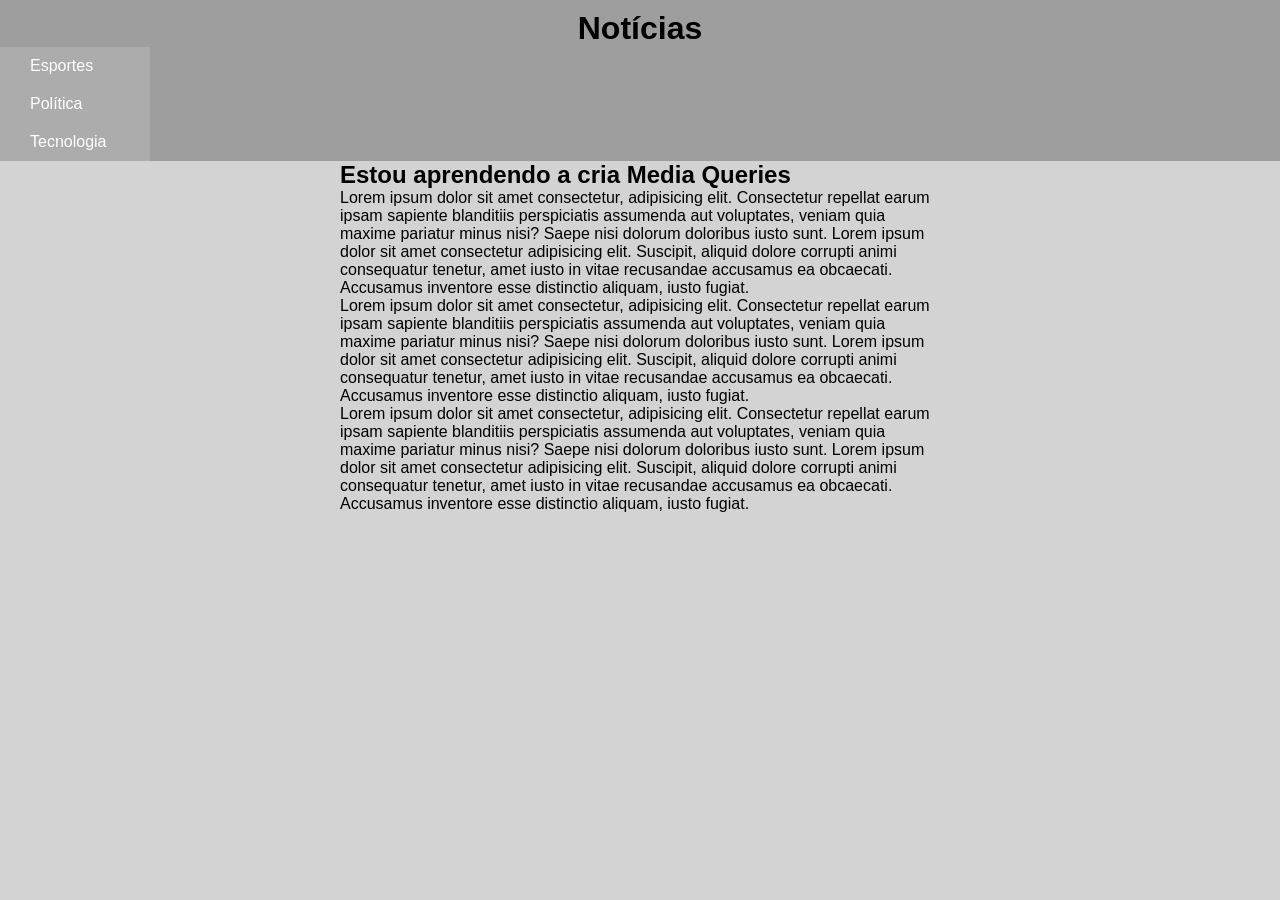
<file: Modulos/modulo4/exercicios/ex026/mq001/index.html>
<!DOCTYPE html>
<html lang="pt-br">
<head>
    <meta charset="UTF-8">
    <meta name="viewport" content="width=device-width, initial-scale=1.0">
    <title>Media Query</title>
    <link rel="stylesheet" href="estilos/tela.css" media="screen">
    <link rel="stylesheet" href="estilos/impressora.css" media="print">
</head>
<body>
    <header>
        <h1>Notícias</h1>
            <menu>
                <ul>
                    <li>Esportes</li>
                    <li>Política</li>
                    <li>Tecnologia</li>
                </ul>
            </menu>
    </header>
    <main>
        <article>
            <h2>Estou aprendendo a cria Media Queries</h2>
            <p>
                Lorem ipsum dolor sit amet consectetur, adipisicing elit. Consectetur repellat earum ipsam sapiente blanditiis perspiciatis assumenda aut voluptates, veniam quia maxime pariatur minus nisi? Saepe nisi dolorum doloribus iusto sunt. Lorem ipsum dolor sit amet consectetur adipisicing elit. Suscipit, aliquid dolore corrupti animi consequatur tenetur, amet iusto in vitae recusandae accusamus ea obcaecati. Accusamus inventore esse distinctio aliquam, iusto fugiat.
            </p>

            <p>
                Lorem ipsum dolor sit amet consectetur, adipisicing elit. Consectetur repellat earum ipsam sapiente blanditiis perspiciatis assumenda aut voluptates, veniam quia maxime pariatur minus nisi? Saepe nisi dolorum doloribus iusto sunt. Lorem ipsum dolor sit amet consectetur adipisicing elit. Suscipit, aliquid dolore corrupti animi consequatur tenetur, amet iusto in vitae recusandae accusamus ea obcaecati. Accusamus inventore esse distinctio aliquam, iusto fugiat.
            </p>

            <p>
                Lorem ipsum dolor sit amet consectetur, adipisicing elit. Consectetur repellat earum ipsam sapiente blanditiis perspiciatis assumenda aut voluptates, veniam quia maxime pariatur minus nisi? Saepe nisi dolorum doloribus iusto sunt. Lorem ipsum dolor sit amet consectetur adipisicing elit. Suscipit, aliquid dolore corrupti animi consequatur tenetur, amet iusto in vitae recusandae accusamus ea obcaecati. Accusamus inventore esse distinctio aliquam, iusto fugiat.
            </p>
        </article>
    </main>
    
</body>
</html>
</file>
<file: Modulos/modulo3/desafios/d11/estilo/style.css>
@charset "UTF-8";

/* font importadas fonts.google */

@import url('https://fonts.googleapis.com/css2?family=Passion+One:wght@400;700;900&display=swap');

@import url('https://fonts.googleapis.com/css2?family=Sriracha&display=swap');

* {
    margin: 0px;
    padding: 0px;
    font-size: 1em;
}

/* Variáveis */

:root {
    /* cores */
    --cor0: white;
    --cor1: black;
    --cor-div1: #01120160; /*caso queira voltar a cor antiga. #011201*/
    --cor-div2: #3b3f34c2;

    /* fontes */
    --font-padrao: Arial, Verdana, Helvetica, sans-serif;
    --font-header-h1:'Passion One', cursive;
    --font-main:  'Sriracha', cursive;
    
}
 
    /* CONFIGS do BODY */

body {
    background-color: var(--cor0);
    font: normal 20px var(--font-padrao);
}

    /* CONFIGS do Header*/ 
header {
    background-color: var(--cor1);
    color: white;
    text-align: center;
    padding-top: 50px;
    padding-bottom: 50px;
    margin-bottom: 30px;
}

header > h1 {
    font: normal 95px var(--font-header-h1);
    font-weight: 500;
}

header > p {
    padding: 10px 0px 0px 0px;
}

    /* CONFIGS da Main*/

main {
    background-color: white;
    font:italic 40px var(--font-main);
    font-weight: 500;
    padding: 30px 30px;
    /*padding: 20px 40px 35px 50px;*/
    margin: 1px;
}

main > p {
    padding-bottom: 30px;
    text-shadow: 2px 1px 3px rgba(0, 0, 0, 0.103);
}

    /* CONFIGS das Imagens de Fundo das sections */

main > section#wp1 {
    position: relative;
    background: url('../imagens/background001.jpg') right center fixed ;
    background-size: cover;
    box-shadow: 9px 0px 2px rgba(0, 0, 0, 0.719);
    margin: 130px -31px 70px -31px;
    padding: 10px; 
}

main > section#wp1 > div#q1 {
     background-color: var(--cor-div1); 
    box-shadow: 3px 1px 4px rgba(0, 0, 0, 0.103);
    text-shadow: 2px 1px 3px rgba(0, 0, 0, 0.103);
    font: italic 40px var(--font-main);
    font-weight: 700;
    color: white;
    width: 500px;
    
    padding: 1px 0px 1px 7px;
    margin: 40px 15px;
    
}



main > section#wp2 {
    position: relative;
    background: url('../imagens/background002.jpg') right bottom fixed ;
    background-size: cover;
    box-shadow: 3px 1px 4px rgba(0, 0, 0, 0.103);
    margin: 130px -31px 0px -31px;
    padding: 20px;
}

main > section#wp2 > div#q2 {
    background-color: var(--cor-div2);
    box-shadow: 3px 1px 4px rgba(0, 0, 0, 0.103);
    text-shadow: 2px 1px 3px rgba(0, 0, 0, 0.103);
    font: italic 40px var(--font-main);
    font-weight: 500;
    color: white;
    width: 500px;
    padding: 1px 0px 1px 7px;
    margin: 40px 15px;
} 
    /* CONFIGS do Footer */

footer {
    background-color: black;
    font: normal 20px var(--font-padrao);
    color: white;
    text-align: center;
    padding: 6px;
    margin: 30px 0px 0px 0px;
}


    /* CONFIGS dos Links */

a {
    text-decoration: none;
    color: white;
}

a:hover {
    text-decoration: underline;
}
</file>
<file: Modulos/modulo3/desafios/d12/estilo/style.css>
@charset "UTF-8";

/* font importadas fonts.google */

@import url('https://fonts.googleapis.com/css2?family=Passion+One:wght@400;700;900&display=swap');

@import url('https://fonts.googleapis.com/css2?family=Sriracha&display=swap');

* {
    margin: 0px;
    padding: 0px;
    font-size: 1em;
}

/* Variáveis */

:root {
    /* cores */
    --cor0: darkgray;
    --cor1: black;
    --cor-div1: #01120160; /*caso queira voltar a cor antiga. #011201*/
    --cor-div2: #3b3f34c2;

    /* fontes */
    --font-padrao: Arial, Verdana, Helvetica, sans-serif;
    --font-header-h1:'Passion One', cursive;
    --font-main:  'Sriracha', cursive;
    
}
 
    /* CONFIGS do BODY */

html, body {
    background-color: var(--cor0);
    font: normal 20px var(--font-padrao);
    min-height: 100vh;
}

    /* CONFIGS do Header*/ 

header {
    background-color: var(--cor1);
    color: white;
    text-align: center;
    padding-top: 50px;
}

header > h1 {
    padding-top: 50px;
    font-variant: small-caps;
    font: normal 10vw var(--font-header-h1);
    
}

header > p {
    padding-bottom: 50px;
}

    /* CONFIGS da SECTION */

section {
    padding-top: 10vh;
    padding-bottom: 10vh;
    line-height: 2em;
    padding-left: 30px;
    font-family: var(--font-main);
    font-size: 3.5vw;
}

section > p {
    padding-bottom: 2em;
}

section.conteudo {
    background-color: white;
    color: black;
}

section.imagem {
    background-color: rgb(51, 51, 51);
    color: white;
    box-shadow: inset 6px 6px 13px 0px rgba(0, 0, 0, 0.473);
    background-size: cover;
    background-attachment: fixed;
}

section.imagem > p {
    display: inline-block;
    padding: 5px;
    background-color: rgba(0, 0, 0, 0.514);
    text-shadow: 1px 1px 0px black;
}

/* CONFIGS das Imagens de Fundo das sections */

section#wp1 {
    background-image: url('../imagens/background001.jpg');
    background-position: right center;
}


section#wp2 {
    background-image: url('../imagens/background002.jpg');
    margin-left: -30px;
}
    /* CONFIGS do Footer */

footer {
    background-color: black;
    color: white;
    text-align: center;
    padding: 10px;
    margin-left: -30px;
    margin-bottom: -74px;
}


    /* CONFIGS dos Links */

a {
    text-decoration: none;
    color: white;
}

a:hover {
    text-decoration: underline;
}
</file>
<file: Modulos/modulo4/desafio/d13/estilos/style.css>
@charset "UTF-8";

/* CONFIGURACAO GERAL */

* {
    margin: 0px;
    padding: 0px;
}

/* CONFIGURACAO HTML, BODY E MAIN */

html, body {
    height: 100vh;
    width: 100vw;

    background-color: black;
}

body {
    background: url('../fundo/fundo-madeira.jpg') no-repeat;
    background-size: cover;
}

main {
    position: relative;
    height: 100vh;
}

/*  CONFIGURACAO Section */

section#telefone {
    height: 627px;
    width: 311px;
    background-image: url('../fundo/frame-iphone.png');

    position: absolute;

    top: 50%;
    left: 50%;

    transform: translate(-50%, -50%);
}

#tela {
    position: relative;
    top: 80px;
    left: 22px;
    width: 267px;
    height: 471px;
}

/* CONFIGURACAO das logos */

/* #redes-sociais */ 

section#redes-sociais {
    text-align: right;
}
#redes-sociais img {
    width: 50px;

    border-radius: 50%;
    box-shadow: 2px 2px 3px rgba(0, 0, 0, 0.200);
    margin: 10px;
    box-sizing: border-box;
}
    
#redes-sociais img:hover {

    border: 2px solid rgba(255, 255, 255, 0.514);
    transform: translate(-3px, -3px);
    transition-duration: 0.2s;
    box-shadow: 5px 4px 7px rgba(0, 0, 0, 0.623);
    transition: transform 0.5s, border 0.6s;
}
</file>
<file: Modulos/modulo4/exercicios/ex026/mq001/estilos/tela.css>
@charset "UTF-8";

/*  Estilo para Telas */


* {
    margin: 0px;
    padding: 0px;
}

/* CONFIGURACAO Interface */

html {
    font-family: Arial, Helvetica, sans-serif;
    font-size: 1em;
}

body {
    background-color: lightgray;
}

/* CONFIGURACAO Header */

header {
    background-color: rgb(158, 158, 158);
}

header > h1 {
    text-align: center;
    padding-top: 10px;
}

menu ul {
    list-style-type: none;
    padding-left: 20px;
    width: 130px;
    background-color: rgba(199, 197, 197, 0.349);
}

menu li {
    display: inline-block;
    padding: 10px;
    color: white;
}

/* CONFIGURACAO Article */

article {
    display: block;
    margin: auto;
    width: 600px;
}
</file>
<file: Modulos/modulo4/exercicios/ex026/mq001/estilos/impressora.css>
@charset "UTF-8";

/* Estilo para impressoras */

* { 
    margin: 10px;
    padding: 10px;
}

/* CONFIGURACAO Geral */

html {
    font-family: 'Courier New', Courier, monospace;
    font-size: 1.3em;
    line-height: 1.5em;
}

/* CONFIGURACAO Header */

menu {
    display: none;
}

/* CONFIGURACAO Article */

article {
    width: 100%;
}

article::after {
    content: 'Esse artigo foi impresso através do site # PS: Antonioflx :p';
}
</file>
